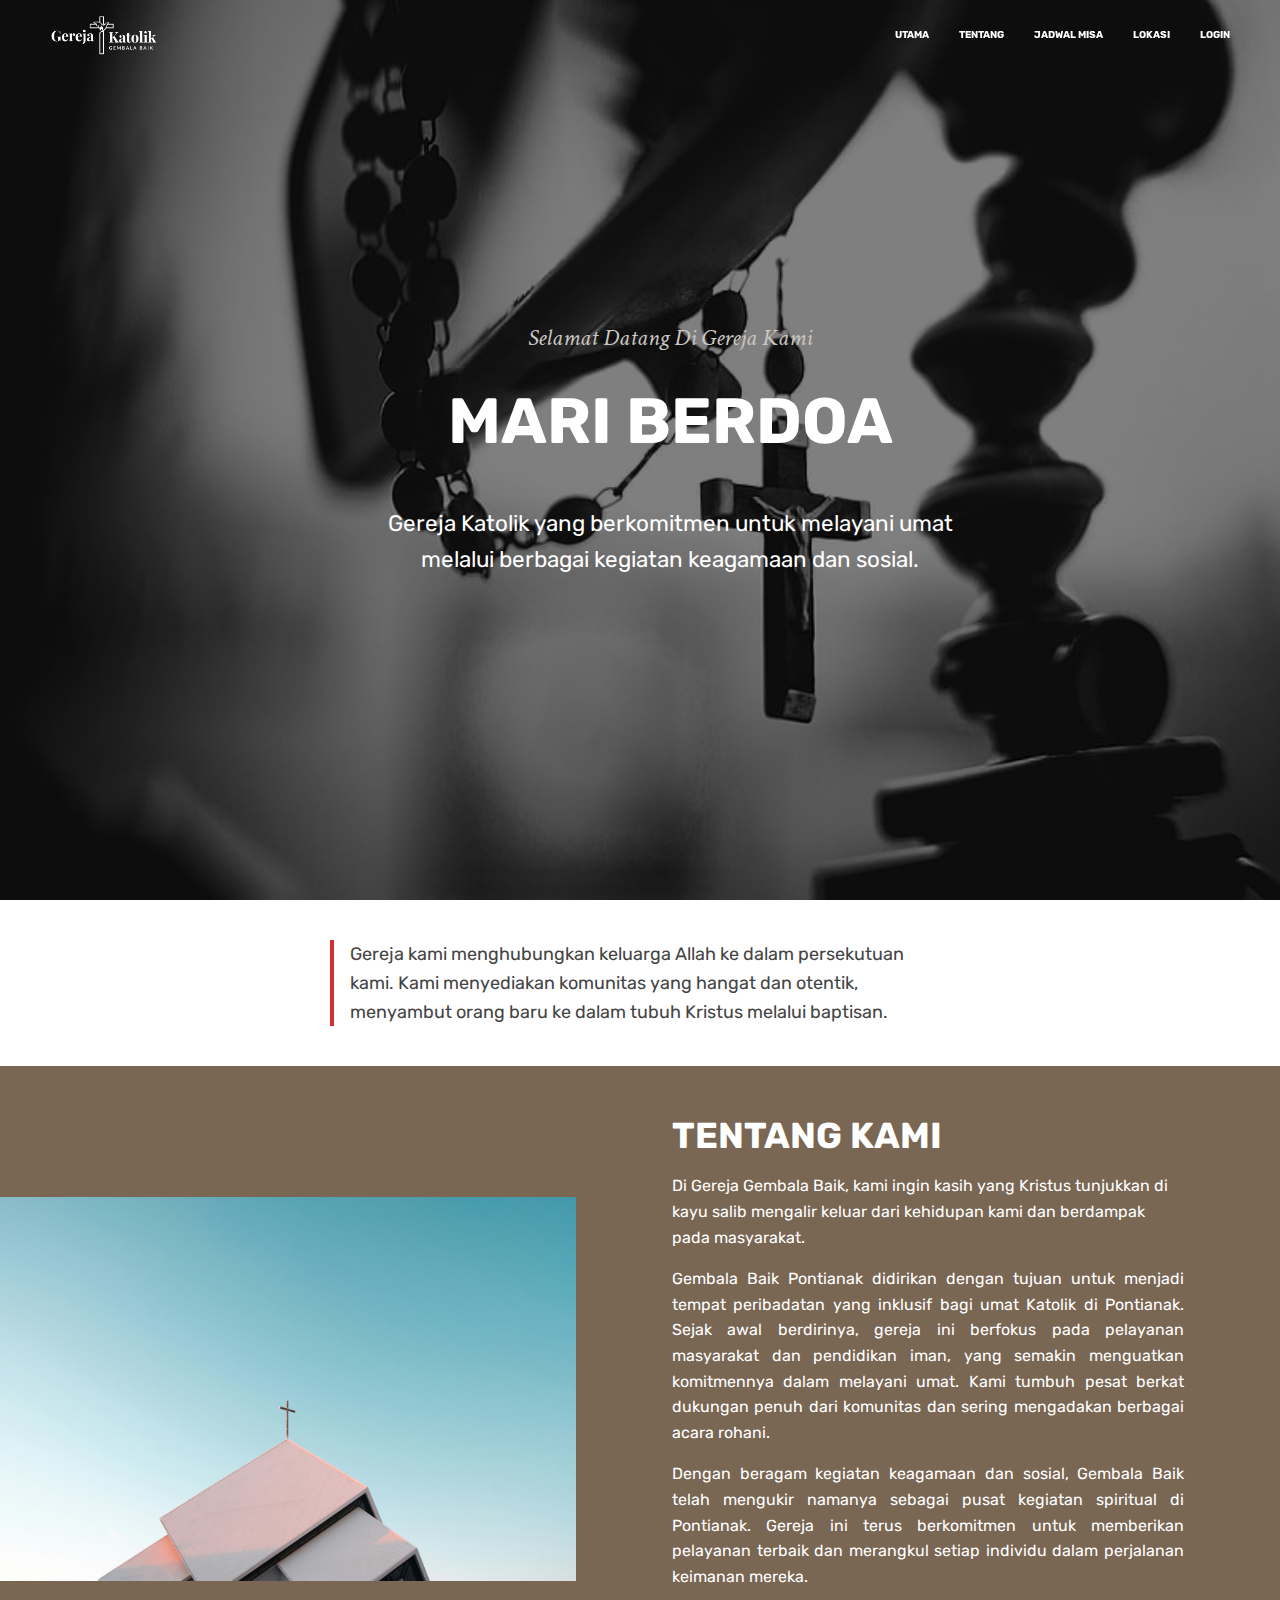
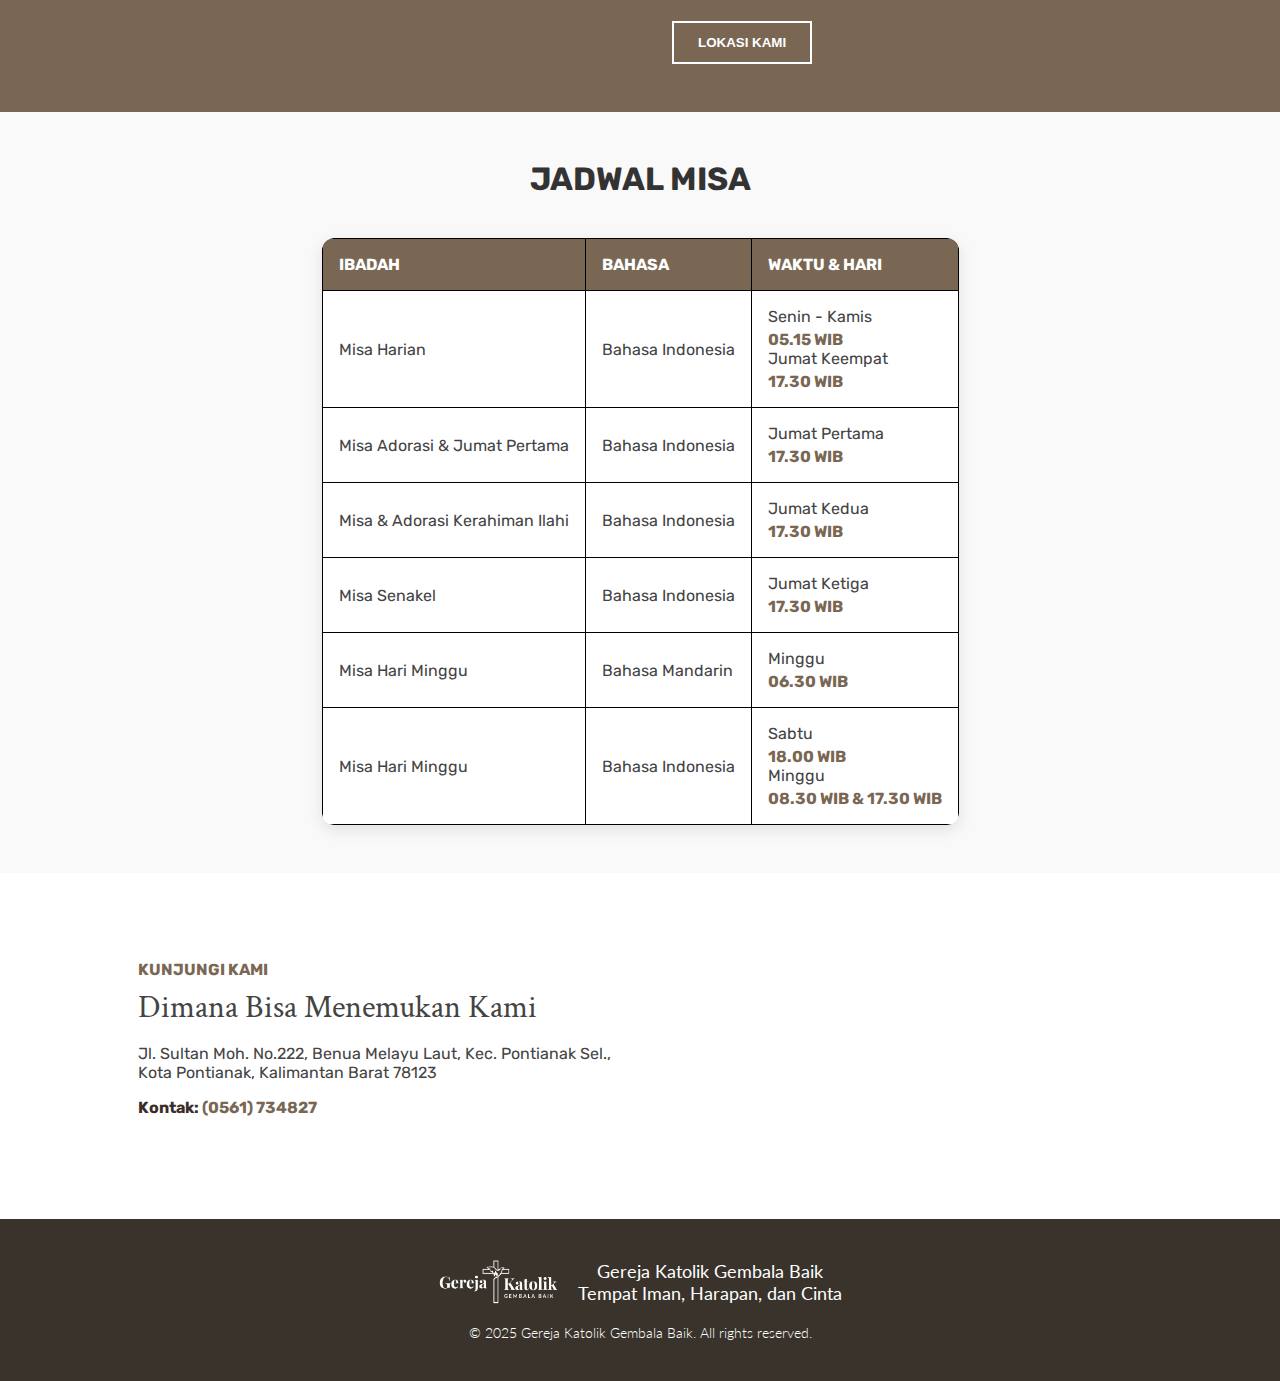
<file: index.html>
<html lang="en">
	<head>
		<meta charset="UTF-8" />
		<meta
			name="viewport"
			content="width=device-width, initial-scale=1.0" />
		<link
			id="favicon"
			rel="shortcut icon"
			href="./assets/logo.png"
			type="image/x-png" />
		<script src="https://code.jquery.com/jquery-3.6.0.min.js"></script>
		<!-- jQuery -->
		<script src="https://cdn.jsdelivr.net/npm/bootstrap@5.3.0/dist/js/bootstrap.bundle.min.js"></script>
		<link
			href="https://fonts.googleapis.com/css2?family=Rubik:wght@300;400;500;700&display=swap"
			rel="stylesheet" />
		<title>Gereja Katolik - Gembala Baik</title>
		<link
			rel="stylesheet"
			href="./css/admin_view.css" />
		<link
			rel="stylesheet"
			href="./css/index.css" />

		<script>
			function toggleMenu() {
				document.querySelector(".nav-links").classList.toggle("active");
			}
		</script>
	</head>
	<body>
		<header class="header">
			<img
				class="background-image"
				src="./assets/bgrosario.jpg" />
			<div class="overlay"></div>
			<link
				href="https://fonts.googleapis.com/css2?family=Crimson+Text:wght@400;600;700&family=Lato:wght@300;400;700&display=swap"
				rel="stylesheet" />
			<link
				href="https://fonts.googleapis.com/css2?family=Rubik:wght@300;400;500;700&display=swap"
				rel="stylesheet" />

			<!-- NAVIGATION BAR -->
			<nav class="navbar">
				<div class="logo-container">
					<img
						class="logo"
						src="./assets/logo.png"
						alt="Church logo" />
				</div>
				<div
					class="menu-toggle"
					onclick="toggleMenu()">
					&#9776;
				</div>
				<div class="nav-links">
					<a href="#">UTAMA</a>
					<a href="#about-us">TENTANG</a>
					<a href="#jadwal-misa">JADWAL MISA</a>
					<a href="#location">LOKASI</a>
					<!-- <a href="#pendaftaran">PENDAFTARAN</a> -->
					<a href="login.html">LOGIN</a>
				</div>
			</nav>

			<!-- CONTENT -->
			<div
				id="home"
				class="content">
				<h2>Selamat Datang Di Gereja Kami</h2>
				<h1>MARI BERDOA</h1>
				<p style="text-align: center;">
					Gereja Katolik yang berkomitmen untuk melayani umat 
					melalui berbagai kegiatan keagamaan dan sosial.
				</p>
			</div>
		</header>

		<!-- SECTION -->
		<section class="section">
			<div class="border-left">
				<p class="text">
					Gereja kami menghubungkan keluarga Allah 
					ke dalam persekutuan kami. Kami menyediakan 
					komunitas yang hangat dan otentik, 
					menyambut orang baru ke dalam tubuh 
					Kristus melalui baptisan.
				</p>
			</div>
		</section>

		<!-- ABOUT US -->
		<div
			id="about-us"
			class="about-section">
			<div class="about-image">
				<img src="./assets/about_us.jpg" />
			</div>
			<div class="about-content">
				<h1>TENTANG KAMI</h1>
				<p>
					Di Gereja Gembala Baik, kami ingin kasih yang Kristus tunjukkan 
					di kayu salib mengalir keluar dari kehidupan kami dan berdampak pada masyarakat.
				</p>
				<p style="text-align: justify;">
					Gembala Baik Pontianak didirikan dengan tujuan untuk menjadi tempat 
					peribadatan yang inklusif bagi umat Katolik di Pontianak. Sejak awal 
					berdirinya, gereja ini berfokus pada pelayanan masyarakat dan pendidikan 
					iman, yang semakin menguatkan komitmennya dalam melayani umat. Kami tumbuh 
					pesat berkat dukungan penuh dari komunitas dan sering mengadakan berbagai 
					acara rohani.
				</p>
				<p style="text-align: justify;">
					Dengan beragam kegiatan keagamaan dan sosial, 
					Gembala Baik telah mengukir namanya sebagai pusat kegiatan spiritual 
					di Pontianak. Gereja ini terus berkomitmen untuk memberikan pelayanan 
					terbaik dan merangkul setiap individu dalam perjalanan keimanan mereka.
				</p>
				<a
					href="#location"
					class="buttons">
					<button class="read-more">LOKASI KAMI</button>
				</a>
			</div>
		</div>

		<!-- JADWAL MISA -->
		<section
			id="jadwal-misa"
			class="schedule-section">
			<div class="container">
				<h2 class="section-title">JADWAL MISA</h2>
				<div class="table-container">
					<table class="schedule-table">
						<thead>
							<tr>
								<th>Ibadah</th>
								<th>Bahasa</th>
								<th>Waktu & Hari</th>
							</tr>
						</thead>
						<tbody>
							<tr>
								<td>Misa Harian</td>
								<td>Bahasa Indonesia</td>
								<td>
									<div>Senin - Kamis</div>
									<div class="time">05.15 WIB</div>
									<div>Jumat Keempat</div>
									<div class="time">17.30 WIB</div>
								</td>
							</tr>
							<tr>
								<td>Misa Adorasi & Jumat Pertama</td>
								<td>Bahasa Indonesia</td>
								<td>
									<div>Jumat Pertama</div>
									<div class="time">17.30 WIB</div>
								</td>
							</tr>
							<tr>
								<td>Misa & Adorasi Kerahiman Ilahi</td>
								<td>Bahasa Indonesia</td>
								<td>
									<div>Jumat Kedua</div>
									<div class="time">17.30 WIB</div>
								</td>
							</tr>
							<tr>
								<td>Misa Senakel</td>
								<td>Bahasa Indonesia</td>
								<td>
									<div>Jumat Ketiga</div>
									<div class="time">17.30 WIB</div>
								</td>
							</tr>
							<tr>
								<td>Misa Hari Minggu</td>
								<td>Bahasa Mandarin</td>
								<td>
									<div>Minggu</div>
									<div class="time">06.30 WIB</div>
								</td>
							</tr>
							<tr>
								<td>Misa Hari Minggu</td>
								<td>Bahasa Indonesia</td>
								<td>
									<div>Sabtu</div>
									<div class="time">18.00 WIB</div>
									<div>Minggu</div>
									<div class="time">08.30 WIB & 17.30 WIB</div>
								</td>
							</tr>
							
						</tbody>
					</table>
				</div>
			</div>
		</section>

		<!-- FORM SECTION -->
		<!-- <section
			id="pendaftaran"
			class="form-section">
			<div class="card">
				<h2>Pembuatan Sakramen Bayi</h2> 
				<button
					class="open-modal-btn"
					data-table_name="sakramen_bayi">
					CREATE
				</button>
				<button class="BtnBayi">View</button>
			</div>
			<!-- <div class="card">
          <h2>Pembuatan Sakramen Anak</h2>
          <button class="open-modal-btn">CREATE</button>
          <button class="BtnAnak">View</button>
        </div>
			<div class="card">
				<h2>Pembuatan Sakramen Dewasa</h2>
				<button
					class="open-modal-btn"
					data-table_name="sakramen_dewasa">
					CREATE
				</button>
				<button class="BtnDewasa">View</button>
			</div>
			<div class="card">
				<h2>Pembuatan Katekumen Anak</h2>
				<button
					class="open-modal-btn"
					data-table_name="katekumen_anak">
					CREATE
				</button>
				<button class="BtnKateAnak">View</button>
			</div>
			<div class="card">
				<h2>Pembuatan Katekumen Dewasa</h2>
				<button
					class="open-modal-btn"
					data-table_name="katekumen_dewasa">
					CREATE
				</button>
				<button class="BtnKateDewasa">View</button>
			</div>
		</section> -->

		<!-- END FORM SECTION -->

		<!-- LOCATION SECTION -->
		<div
			id="location"
			class="location-section">
			<div class="location-content">
				<p class="visit-us">KUNJUNGI KAMI</p>
				<h1>Dimana Bisa Menemukan Kami</h1>
				<p class="address">
					Jl. Sultan Moh. No.222, Benua Melayu Laut, Kec. Pontianak Sel., Kota
					Pontianak, Kalimantan Barat 78123
				</p>
				<p class="questions">Kontak: <span>(0561) 734827</span></p>

				<div class="social-icons">
					<a href="#"><i class="fab fa-youtube"></i></a>
					<a href="#"><i class="fab fa-twitter"></i></a>
					<a href="#"><i class="fab fa-facebook"></i></a>
					<a href="#"><i class="fab fa-instagram"></i></a>
				</div>
			</div>
			<div class="map-section">
				<iframe
					src="https://www.google.com/maps/embed?pb=!1m18!1m12!1m3!1d3954.358164487218!2d110.39324157508097!3d-7.635507692392962!2m3!1f0!2f0!3f0!3m2!1i1024!2i768!4f13.1!3m3!1m2!1s0x0%3A0xe0986bd743526532!2sGereja%20Katolik%20Gembala%20Baik!5e0!3m2!1sen!2sid!4v1708449232134!5m2!1sen!2sid"
					width="100%"
					height="250"
					style="border: 0; border-radius: 10px"
					allowfullscreen=""
					loading="lazy"
					referrerpolicy="no-referrer-when-downgrade">
				</iframe>
			</div>
		</div>

		<!-- FOOTER SECTION -->
		<footer class="footer">
			<div class="footer-content">
				<div class="footer-logo">
					<img
						src="./assets/logo.png"
						alt="Gereja Katolik Logo" />
				</div>
				<div class="footer-text">
					<p>Gereja Katolik Gembala Baik</p>
					<p>Tempat Iman, Harapan, dan Cinta</p>
				</div>
			</div>
			<div class="footer-bottom">
				<p>&copy; 2025 Gereja Katolik Gembala Baik. All rights reserved.</p>
			</div>
		</footer>

		<!-- Modal -->
		<!-- Modal5 -->
		<div
			id="formModal5"
			class="modal">
			<!-- Notification Box -->
			<div class="modal-content">
				<span
					class="close-btn"
					style="color: red"
					>&times;</span
				>
				<div
					id="messageBox"
					class="message-box"></div>
				<h2 class="modal-title">PERMANDIAN BAYI PAROKI GEMBALA BAIK PONTIANAK</h2>

				<form
					action="sakramen_bayi.php"
					method="POST"
					class="form-container">
					<!-- Row 1 -->
					<div class="input-row">
						<div class="input-box">
							<label>Nomor LB</label>
							<input
								type="text"
								name="nomor_lb"
								required />
						</div>
						<div class="input-box">
							<label>Nomor SA</label>
							<input
								type="text"
								name="nomor_sa"
								required />
						</div>
						<div class="input-box">
							<label>NIK</label>
							<input
								type="text"
								name="nik"
								required />
						</div>
					</div>

					<!-- Row 2 -->
					<div class="input-row">
						<div class="input-box">
							<label>Nama Diri Lengkap</label>
							<input
								type="text"
								name="nama_diri"
								required />
						</div>
						<div class="input-box">
							<label>Nama Permandian</label>
							<input
								type="text"
								name="nama_pemandian"
								required />
						</div>
						<div class="input-box">
							<label>Tempat Lahir</label>
							<input
								type="text"
								name="tempat_lahir"
								required />
						</div>
					</div>

					<!-- Row 3 -->
					<div class="input-row">
						<div class="input-box">
							<label>Tanggal Lahir</label>
							<input
								type="date"
								name="tanggal_lahir"
								required />
						</div>
						<div class="input-box">
							<label>Nama Ayah</label>
							<input
								type="text"
								name="nama_ayah"
								required />
						</div>
						<div class="input-box">
							<label>Nama Ibu</label>
							<input
								type="text"
								name="nama_ibu"
								required />
						</div>
					</div>

					<!-- Row 4 -->
					<div class="input-row">
						<div class="input-box">
							<label>Gereja Pernikahan</label>
							<input
								type="text"
								name="tempat_pernikahan"
								required />
						</div>
						<div class="input-box">
							<label>Tanggal Pernikahan</label>
							<input
								type="date"
								name="tanggal_pernikahan"
								required />
						</div>
						<div class="input-box">
							<label>LM Paroki</label>
							<input
								type="text"
								name="lm_paroki"
								required />
						</div>
					</div>

					<!-- Remaining Fields -->
					<div class="input-box">
						<label>Pastor yang Memberkati</label>
						<input
							type="text"
							name="pastor_memberkati"
							required />
					</div>

					<div class="input-box">
						<label>Tempat Permandian</label>
						<input
							type="text"
							name="tempat_permandian"
							required />
					</div>

					<div class="input-box">
						<label>Tanggal Permandian</label>
						<input
							type="date"
							name="tanggal_permandian"
							required />
					</div>

					<div class="input-box">
						<label>Bapa/Ibu Permandian (Saksi)</label>
						<input
							type="text"
							name="saksi_permandian"
							required />
					</div>

					<div class="input-box">
						<label>Pastor Pembaptis</label>
						<input
							type="text"
							name="pastor_pembaptis"
							required />
					</div>

					<div class="input-box">
						<label>Alamat Lengkap</label>
						<input
							type="text"
							name="alamat"
							required />
					</div>

					<div class="input-box">
						<label>No HP/Telp</label>
						<input
							type="text"
							name="no_telp"
							required />
					</div>

					<input
						type="submit"
						name="save"
						value="SUBMIT"
						class="btn" />
				</form>
			</div>
		</div>

		<div
			id="formDatabaseBayi"
			class="modal">
			<div class="modal-content">
				<span class="close">&times;</span>
				<h2 id="modal-title">Database Sakramen Baptis Bayi</h2>
				<table
					id="table-anak"
					border="1">
					<thead>
						<tr id="table-head">
							<th>No</th>
							<th>NoAdmin</th>
							<th>Nomor LB</th>
							<th>Nomor SA</th>
							<th>NIK</th>
							<th>Nama Diri Lengkap</th>
							<th>Nama Permandian</th>
							<th>Tempat Lahir</th>
							<th>Tanggal Lahir</th>
							<th>Nama Ayah</th>
							<th>Nama Ibu</th>
							<th>Gereja Pernikahan</th>
							<th>Tanggal Pernikahan</th>
							<th>LM Paroki</th>
							<th>Pastor yang Memberkati</th>
							<th>Tempat Permandian</th>
							<th>Tanggal Permandian</th>
							<th>Bapa/Ibu Permandian (Saksi)</th>
							<th>Pastor Pembaptis</th>
							<th>Alamat Lengkap</th>
							<th>No HP/Telp</th>
						</tr>
					</thead>
					<tbody id="table-body-bayi"></tbody>
				</table>
			</div>
		</div>

		<!-- Modal1 -->
		<div
			id="formModal1"
			class="modal">
			<!-- Notification Box -->
			<div class="modal-content">
				<span
					class="close-btn"
					style="color: red"
					>&times;</span
				>
				<div
					id="messageBox"
					class="message-box"></div>
				<h2 class="modal-title">PERMANDIAN DEWASA PAROKI GEMBALA BAIK PONTIANAK</h2>

				<form
					action="sakramen_dewasa.php"
					method="POST"
					class="form-container">
					<!-- Row 1 -->
					<div class="input-row">
						<div class="input-box">
							<label>NIK</label>
							<input
								type="text"
								name="nik"
								required />
						</div>
						<div class="input-box">
							<label>Nomor LB</label>
							<input
								type="text"
								name="nomor_lb"
								required />
						</div>
						<div class="input-box">
							<label>Nomor SA</label>
							<input
								type="text"
								name="nomor_sa"
								required />
						</div>
					</div>

					<!-- Row 2 -->
					<div class="input-row">
						<div class="input-box">
							<label>Nama Diri Lengkap</label>
							<input
								type="text"
								name="nama_diri"
								required />
						</div>
						<div class="input-box">
							<label>Nama Pemandian</label>
							<input
								type="text"
								name="nama_pemandian"
								required />
						</div>
						<div class="input-box">
							<label>Nama Ayah</label>
							<input
								type="text"
								name="nama_ayah"
								required />
						</div>
					</div>

					<!-- Row 3 -->
					<div class="input-row">
						<div class="input-box">
							<label>Nama Ibu</label>
							<input
								type="text"
								name="nama_ibu"
								required />
						</div>
						<div class="input-box">
							<label>Nama Suami/Istri </label>
							<input
								type="text"
								name="nama_suami_istri"
								required />
						</div>
						<div class="input-box">
							<label>Tempat Pernikahan</label>
							<input
								type="text"
								name="tempat_pernikahan"
								required />
						</div>
					</div>

					<!-- Row 4 -->
					<div class="input-row">
						<div class="input-box">
							<label>Tanggal Pernikahan</label>
							<input
								type="date"
								name="tanggal_pernikahan"
								required />
						</div>
						<div class="input-box">
							<label>Tempat Permandian</label>
							<input
								type="text"
								name="tempat_permandian"
								required />
						</div>
						<div class="input-box">
							<label>Tanggal Permandian</label>
							<input
								type="date"
								name="tanggal_permandian"
								required />
						</div>
					</div>

					<!-- Remaining Fields -->
					<div class="input-box">
						<label>Bapa/Ibu Permandian(Saksi)</label>
						<input
							type="text"
							name="saksi_permandian"
							required />
					</div>
					<div class="input-box">
						<label>LM Paroki</label>
						<input
							type="text"
							name="lm_paroki"
							required />
					</div>

					<div class="input-box">
						<label>Pastor Pembaptis</label>
						<input
							type="text"
							name="pastor_pembaptis"
							required />
					</div>

					<div class="input-box">
						<label>Alamat Lengkap</label>
						<input
							type="text"
							name="alamat"
							required />
					</div>

					<div class="input-box">
						<label>No HP/Telp</label>
						<input
							type="text"
							name="no_hp"
							required />
					</div>

					<input
						type="submit"
						name="save"
						value="SUBMIT"
						class="btn" />
				</form>
			</div>
		</div>

		<div
			id="formDatabaseDewasa"
			class="modal">
			<div class="modal-content">
				<span class="close">&times;</span>
				<h2 id="modal-title">Database Sakramen Baptis Dewasa</h2>
				<table
					id="table-dewasa"
					border="1">
					<thead>
						<tr id="table-head">
							<th>No</th>
							<th>NoAdmin</th>
							<th>Nomor LB</th>
							<th>Nomor SA</th>
							<th>NIK</th>
							<th>Nama Diri Lengkap</th>
							<th>Nama Pemandian</th>
							<th>Nama Ayah</th>
							<th>Nama Ibu</th>
							<th>Nama Suami/Istri</th>
							<th>Tempat Pernikahan</th>
							<th>Tanggal Pernikahan</th>
							<th>Tempat Permandian</th>
							<th>Tanggal Permandian</th>
							<th>Bapa/Ibu Permandian(Saksi)</th>
							<th>LM Paroki</th>
							<th>Pastor Pembaptis</th>
							<th>Alamat Lengkap</th>
							<th>No HP/Telp</th>
						</tr>
					</thead>
					<tbody id="table-body-dewasa"></tbody>
				</table>
			</div>
		</div>

		<!-- Modal2 -->
		<div
			id="formModal2"
			class="modal">
			<!-- Notification Box -->
			<div class="modal-content">
				<span
					class="close-btn"
					style="color: red"
					>&times;</span
				>
				<h2 class="modal-title">
					PEMBUATAN SURAT BAPTIS PAROKI GEMBALA BAIK PONTIANAK
				</h2>

				<form
					action="surat_baptis.php"
					method="POST"
					enctype="multipart/form-data"
					class="form-container">
					<!-- Row 1 -->
					<div class="input-row">
						<div class="input-box">
							<label>Buku</label>
							<input
								type="text"
								name="no_buku"
								required />
						</div>
						<div class="input-box">
							<label>Hal</label>
							<input
								type="text"
								name="no_hal"
								required />
						</div>
						<div class="input-box">
							<label>Nomor</label>
							<input
								type="text"
								name="no_baptis"
								required />
						</div>
					</div>
					<div class="input-row">
						<div class="input-box">
							<label>Tipe Katekumen</label>
							<select
								name="katekumen_type"
								id="baptisCreateKatekumenType"
								onchange="selectKatekumenTypeChange(event)">
								<option value="anak">Anak</option>
								<option value="dewasa">Dewasa</option>
							</select>
						</div>
						<div class="input-box">
							<label>Katekumen</label>
							<select
								name="katekumen_id"
								id="baptisCreateKatekumenId"></select>
						</div>
					</div>

					<!-- Row 2 -->
					<div class="input-row">
						<div class="input-box">
							<label>NIK</label>
							<input
								type="text"
								name="nik"
								id="createBaptisNiK"
								required />
							<button
								class="btn"
								onclick="verifikasiNik(event)">
								Verifikasi NIK
							</button>
						</div>
						<div class="input-box">
							<label>Tanggal Lahir</label>
							<input
								type="date"
								name="tanggal_lahir"
								id="createBaptisTanggalLahir"
								required />
						</div>
					</div>

					<!-- Row 3 -->
					<div class="input-row">
						<div class="input-box">
							<label>Tempat Lahir</label>
							<input
								type="text"
								name="tempat_lahir"
								id="createBaptisTempatLahir"
								required />
						</div>
						<div class="input-box">
							<label>Tanggal Permandian</label>
							<input
								type="date"
								name="tanggal_permandian"
								required />
						</div>
						<div class="input-box">
							<label>Tahun Permandian</label>
							<input
								type="text"
								name="tahun_permandian"
								required />
						</div>
					</div>

					<!-- Row 4 -->
					<div class="input-row">
						<div class="input-box">
							<label>Tempat Permandian</label>
							<input
								type="text"
								name="tempat_permandian"
								required />
						</div>
						<div class="input-box">
							<label>Nama Lengkap</label>
							<input
								type="text"
								id="createBaptisNamaLengkap"
								name="nama_lengkap"
								required />
						</div>
						<div class="input-box">
							<label>Jenis Kelamin</label>
							<input
								type="text"
								name="jenis_kelamin"
								required />
						</div>
					</div>

					<!-- Row 5 -->
					<div class="input-row">
						<div class="input-box">
							<label>Nama Ayah</label>
							<input
								type="text"
								name="nama_ayah"
								required />
						</div>
						<div class="input-box">
							<label>Nama Ibu</label>
							<input
								type="text"
								name="nama_ibu"
								required />
						</div>
						<div class="input-box">
							<label>Nama WaliBaptis</label>
							<input
								type="text"
								name="nama_wali_baptis"
								required />
						</div>
					</div>

					<!-- Row 6 -->
					<div class="input-row">
						<div class="input-box">
							<label>Nama Pembaptis</label>
							<input
								type="text"
								name="nama_pembaptis"
								required />
						</div>

						<div class="input-box">
							<label>Tanggal Penguatan</label>
							<input
								type="date"
								name="tanggal_penguatan"
								required />
						</div>

						<div class="input-box">
							<label>Tempat Penguatan</label>
							<input
								type="text"
								name="tempat_penguatan"
								required />
						</div>
					</div>

					<!-- Remaining Fields -->
					<div class="input-box">
						<label>Menikah dengan</label>
						<input
							type="text"
							name="nama_pasangan"
							required />
					</div>

					<div class="input-box">
						<label>Tanggal Pernikahan</label>
						<input
							type="date"
							name="tanggal_pernikahan"
							required />
					</div>

					<div class="input-box">
						<label>Tempat Pernikahan</label>
						<input
							type="text"
							name="tempat_pernikahan"
							required />
					</div>

					<div class="input-box">
						<label>Komuni 1</label>
						<input
							type="date"
							name="tanggal_komuni"
							required />
					</div>

					<label>KTP / KK</label>
					<input
						type="file"
						required
						name="file_kk_ktp" />
					<div
						id="suratPengantar"
						style="display: none">
						<label>Surat Pengantar</label>
						<input
							type="file"
							required
							name="file_surat_pengantar" />
					</div>

					<div
						id="messageBox"
						class="message-box"></div>

					<input
						type="submit"
						name="save"
						value="SUBMIT"
						class="btn" />
				</form>
			</div>
		</div>

		<div
			id="formDatabaseSurat"
			class="modal">
			<div class="modal-content">
				<span class="close">&times;</span>
				<h2 id="modal-title">Database Surat Baptis</h2>
				<table
					id="table-surat"
					border="1">
					<thead>
						<tr id="table-head">
							<th>No</th>
							<th>NoAdmin</th>
							<th>Buku</th>
							<th>Hal</th>
							<th>Nomor</th>
							<th>NIK</th>
							<th>Tanggal Lahir</th>
							<th>Tahun Lahir</th>
							<th>Tempat Lahir</th>
							<th>Tanggal Permandian</th>
							<th>Tahun Permandian</th>
							<th>Tempat Permandian</th>
							<th>Nama Lengkap</th>
							<th>Jenis Kelamin</th>
							<th>Nama Ayah</th>
							<th>Nama Ibu</th>
							<th>Nama WaliBaptis</th>
							<th>Nama Pembaptis</th>
							<th>Tanggal Penguatan</th>
							<th>Tempat Penguatan</th>
							<th>Menikah dengan</th>
							<th>Tanggal Pernikahan</th>
							<th>Tempat Pernikahan</th>
							<th>Komuni 1</th>
							<th>File KK / KTP</th>
							<th>File Surat Pengantar</th>
							<th>ID Katekumen Dewasa</th>
							<th>ID Katekumen Anak</th>
						</tr>
					</thead>
					<tbody id="table-body-surat"></tbody>
				</table>
			</div>
		</div>

		<!-- Modal3 -->
		<div
			id="formModal3"
			class="modal">
			<!-- Notification Box -->
			<div class="modal-content">
				<span
					class="close-btn"
					style="color: red"
					>&times;</span
				>
				<div
					id="messageBox"
					class="message-box"></div>
				<h2 class="modal-title">
					PEMBUATAN KATEKUMEN ANAK PAROKI GEMBALA BAIK PONTIANAK
				</h2>

				<form
					action="katekumen_anak.php"
					method="POST"
					class="form-container">
					<!-- Row 1 -->
					<div class="input-row">
						<div class="input-box">
							<label>NIK</label>
							<input
								type="text"
								name="nik"
								required />
						</div>
						<div class="input-box">
							<label>Nama Lengkap</label>
							<input
								type="text"
								name="nama_lengkap"
								required />
						</div>
						<div class="input-box">
							<label>Nama Ayah</label>
							<input
								type="text"
								name="nama_ayah"
								required />
						</div>
					</div>

					<!-- Row 2 -->
					<div class="input-row">
						<div class="input-box">
							<label>Nama Ibu</label>
							<input
								type="text"
								name="nama_ibu"
								required />
						</div>
						<div class="input-box">
							<label>SD Kelas</label>
							<input
								type="text"
								name="sd_kelas"
								required />
						</div>
						<div class="input-box">
							<label>Nama Sekolah</label>
							<input
								type="text"
								name="nama_sekolah"
								required />
						</div>
					</div>

					<!-- Row 3 -->
					<div class="input-row">
						<div class="input-box">
							<label>Mulai Katekumen</label>
							<input
								type="date"
								name="tanggal_katekumen"
								required />
						</div>
						<div class="input-box">
							<label>Alamat Lengkap</label>
							<input
								type="text"
								name="alamat"
								required />
						</div>
						<div class="input-box">
							<label>Gang(Komp)</label>
							<input
								type="text"
								name="detail_alamat"
								required />
						</div>
					</div>

					<!-- Remaining Fields -->
					<div class="input-box">
						<label>Telp/HP</label>
						<input
							type="text"
							name="no_telp"
							required />
					</div>

					<div class="input-box">
						<label>Jumlah Katekumen</label>
						<input
							type="text"
							name="jumlah_katekumen"
							required />
					</div>

					<input
						type="submit"
						name="save"
						value="SUBMIT"
						class="btn" />
				</form>
			</div>
		</div>

		<div
			id="formDatabaseKateAnak"
			class="modal">
			<div class="modal-content">
				<span class="close">&times;</span>
				<h2 id="modal-title">Database Katekumen Anak</h2>
				<table
					id="table-surat"
					border="1">
					<thead>
						<tr id="table-head">
							<th>No</th>
							<th>NoAdmin</th>
							<th>NIK</th>
							<th>Nama Lengkap</th>
							<th>Nama Ayah</th>
							<th>Nama Ibu</th>
							<th>SD Kelas</th>
							<th>Nama Sekolah</th>
							<th>Mulai Katekumen</th>
							<th>Alamat</th>
							<th>Gang(Komp)</th>
							<th>Telp/HP</th>
							<th>Jumlah Katekumen</th>
						</tr>
					</thead>
					<tbody id="table-body-kateanak"></tbody>
				</table>
			</div>
		</div>

		<div
			id="formDatabaseKateDewasa"
			class="modal">
			<div class="modal-content">
				<span class="close">&times;</span>
				<h2 id="modal-title">Database Katekumen Dewasa</h2>
				<table
					id="table-surat"
					border="1">
					<thead>
						<tr id="table-head">
							<th>No</th>
							<th>NoAdmin</th>
							<th>NIK</th>
							<th>Nama Lengkap</th>
							<th>Nama Baptis</th>
							<th>Tempat Lahir</th>
							<th>Tanggal Lahir</th>
							<th>Nama Ayah</th>
							<th>Nama Ibu</th>
							<th>Tanggal Perkawinan(Adat)</th>
							<th>Tanggal Perkawinan(Gereja)</th>
							<th>Nama Gereja</th>
							<th>Nama Suami/Istri</th>
							<th>Alamat Lengkap</th>
							<th>Telp/HP</th>
							<th>Jumlah Katekumen</th>
						</tr>
					</thead>
					<tbody id="table-body-katedewasa"></tbody>
				</table>
			</div>
		</div>

		<!-- Create Modal -->
		<!-- MODAL PEMBUATAN KATEKUMEN DEWASA -->
		<div
			id="formModal4"
			class="modal">
			<!-- Notification Box -->
			<div class="modal-content">
				<span
					class="close-btn"
					style="color: red"
					>&times;</span
				>
				<div
					id="messageBox"
					class="message-box"></div>
				<h2 class="modal-title">
					PEMBUATAN KATEKUMEN DEWASA PAROKI GEMBALA BAIK PONTIANAK
				</h2>

				<form
					action="katekumen_dewasa.php"
					method="POST"
					class="form-container">
					<!-- Row 1 -->
					<div class="input-row">
						<div class="input-box">
							<label>NIK</label>
							<input
								type="text"
								name="nik"
								required />
						</div>
						<div class="input-box">
							<label>Nama Lengkap(Harus Sesuai Akta Lahir)</label>
							<input
								type="text"
								name="nama_lengkap"
								required />
						</div>
						<div class="input-box">
							<label>Nama Baptis</label>
							<input
								type="text"
								name="nama_baptis"
								required />
						</div>
					</div>

					<!-- Row 2 -->
					<div class="input-row">
						<div class="input-box">
							<label>Tempat Lahir</label>
							<input
								type="text"
								name="tempat_lahir"
								required />
						</div>
						<div class="input-box">
							<label>Tanggal Lahir</label>
							<input
								type="date"
								name="tanggal_lahir"
								required />
						</div>
						<div class="input-box">
							<label>Nama Ayah</label>
							<input
								type="text"
								name="nama_ayah"
								required />
						</div>
					</div>

					<!-- Row 3 -->
					<div class="input-row">
						<div class="input-box">
							<label>Nama Ibu</label>
							<input
								type="text"
								name="nama_ibu"
								required />
						</div>
						<div class="input-box">
							<label>Tanggal Perkawinan(Adat)</label>
							<input
								type="date"
								name="tanggal_perkawinan_adat"
								required />
						</div>
						<div class="input-box">
							<label>Tanggal Perkawinan(Gereja)</label>
							<input
								type="date"
								name="tanggal_perkawinan_gereja"
								required />
						</div>
					</div>

					<!-- Row 4 -->
					<div class="input-row">
						<div class="input-box">
							<label>Nama Gereja</label>
							<input
								type="text"
								name="nama_gereja"
								required />
						</div>
						<div class="input-box">
							<label>Nama Suami/Istri</label>
							<input
								type="text"
								name="nama_suami_istri"
								required />
						</div>
						<div class="input-box">
							<label>Alamat Lengkap</label>
							<input
								type="text"
								name="alamat"
								required />
						</div>
					</div>

					<!-- Remaining Fields -->
					<div class="input-box">
						<label>Telp/HP</label>
						<input
							type="text"
							name="no_telp"
							required />
					</div>

					<div class="input-box">
						<label>Jumlah Katekumen</label>
						<input
							type="text"
							name="jumlah_katekumen"
							required />
					</div>

					<input
						type="submit"
						name="save"
						value="SUBMIT"
						class="btn" />
				</form>
			</div>
		</div>

		<script src="./js/admin_script.js"></script>
		<script src="./js/admin_document_ready.js"></script>
	</body>
</html>
</file>
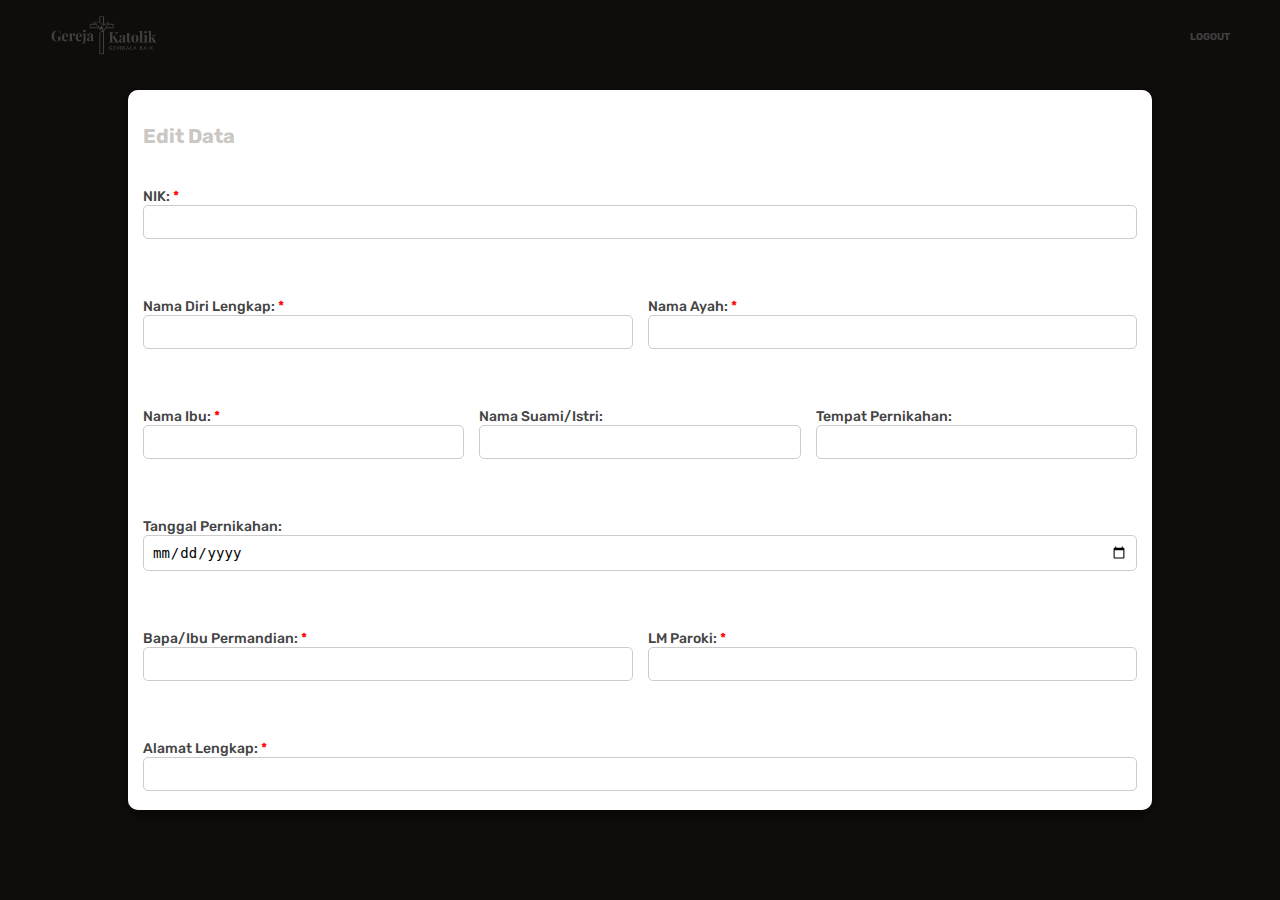
<file: admin_view.html>
<!DOCTYPE html>
<html lang="en">
  <head>
    <meta charset="UTF-8" />
    <meta name="viewport" content="width=device-width, initial-scale=1.0" />
    <script src="https://code.jquery.com/jquery-3.6.0.min.js"></script>
    <!-- jQuery -->
    <script src="https://cdn.jsdelivr.net/npm/bootstrap@5.3.0/dist/js/bootstrap.bundle.min.js"></script>
    <link
      id="favicon"
      rel="shortcut icon"
      href="./assets/logo.png"
      type="image/x-png"
    />
    <title>Admin View | Gereja Katolik - Gembala Baik</title>
    <link rel="stylesheet" href="./css/admin_view.css" />
    <link
      href="https://fonts.googleapis.com/css2?family=Rubik:wght@300;400;500;700&display=swap"
      rel="stylesheet"
    />
    <script>
      function toggleMenu() {
        document.querySelector(".nav-links").classList.toggle("active");
      }
    </script>

    <!DOCTYPE html>
    <html lang="en">
      <head>
        <meta charset="UTF-8" />
        <meta name="viewport" content="width=device-width, initial-scale=1.0" />
        <style>
          /* Hide both sections by default */
          #baptismCertificate,
          #print-report,
          #print-roll-call,
          .baptismCertificate,
          .print-roll-call,
          .print-report {
            display: none;
          }

          /* Print Mode Styling */
          @media print {
            /* Hide unwanted elements (modify this list as needed) */
            body
              *:not(#print-report):not(#print-report *):not(
                #baptismCertificate
              ):not(#baptismCertificate *):not(#baptismReport):not(
                #baptismReport *
              ):not(#baptismReport thead):not(#baptismReport tbody):not(
                #baptismReport tr
              ):not(#baptismReport th):not(#baptismReport td):not(
                #print-roll-call
              ):not(#print-roll-call *):not(#baptismRollCall *):not(
                #baptismRollCall thead
              ):not(#baptismRollCall tbody):not(#baptismRollCall tr):not(
                #baptismRollCall th
              ):not(#baptismRollCall td) {
              display: none !important;
            }

            @page {
              size: A4;
              margin: 0;
              -webkit-print-color-adjust: exact;
              orphans: 0;
              widows: 0;
            }
            /* Show only the selected section */
            #baptismCertificate,
            #baptismCertificate * {
              display: grid !important;
            }

            #baptismCertificate #printSignature {
              display: flex !important;
            }

            #print-roll-call {
              color: black;
              width: 100%;
              padding: 2.5cm;
              display: block !important;
            }

            #print-roll-call,
            #print-roll-call * {
              display: block !important;
            }

            #print-roll-call > * {
              color: black;
              display: block !important;
            }
            .print-report {
              display: block !important;
              padding: 0.5cm;
            }
            .print-report * {
              display: block !important;
              color: black !important; /* Ensure all text inside is black */
              font-size: 11px;
            }

            /* Specific table display properties that need to be in @media print */
            #baptismReport {
              display: table !important;

              border-collapse: collapse !important;
            }
            #baptismReport thead,
            #baptismReport tbody {
              display: table-row-group !important;
            }
            #baptismReport tr {
              display: table-row !important;
            }
            #baptismReport th,
            #baptismReport td {
              display: table-cell !important;
              border: 1px solid black !important; /* Keep borders for report clarity */
              word-wrap: break-word !important;
              word-break: break-all !important;
            }
            /* Hide print button */
            #printButton {
              display: none;
            }

            /* Additional Print Styles */
            #baptismCertificate {
              width: 100%;
              padding-top: 30%;
              padding-right: 3cm;
              padding-left: 3cm;
              font-family: serif;
              color: black;
              background: white;
            }

            /* Ensure the roll call section is visible */
            #print-roll-call {
              display: block !important;
              width: 100%;
            }

            #baptismRollCall {
              display: table !important;
              width: 100%;
              border-collapse: collapse;
            }

            #baptismRollCall thead {
              display: table-header-group !important;
            }

            #baptismRollCall tbody {
              display: table-row-group !important;
            }

            #baptismRollCall tr {
              display: table-row !important;
            }

            #baptismRollCall th,
            #baptismRollCall td {
              display: table-cell !important;
              padding: 8px;
              border: 1px solid black;
              text-align: center;
            }

            /* Ensure table text is black */
            #baptismRollCall,
            #baptismRollCall * {
              color: black !important;
            }
          }

          .grid {
            display: grid;
            justify-content: center;
            align-items: center;
            grid-template-columns: repeat(3, 1fr);
            grid-gap: 50px 20px;
          }

          .input-box select {
            width: 100%;
            padding: 8px;
            border: 1px solid #ccc;
            border-radius: 5px;
            font-size: 14px;
          }
        </style>
      </head>
      <body>
        <header class="header">
          <nav class="navbar">
            <div class="logo-container">
              <img class="logo" src="./assets/logo.png" alt="Church logo" />
            </div>
            <div class="menu-toggle" onclick="toggleMenu()">&#9776;</div>
            <div class="nav-links">
              <!-- <a class="open-modal-btn">SAKRAMEN BAYI</a> -->
              <!-- <a class="open-modal-btn">SAKRAMEN ANAK</a>
          <a class="open-modal-btn1">SAKRAMEN DEWASA</a>
          <a class="open-modal-btn2">SURAT BAPTIS</a> -->
              <a href="index.html">LOGOUT</a>
            </div>
          </nav>
        </header>

        <!-- Baptism Certificate (Hidden by Default) -->
        <div class="baptismCertificate">
          <div class="grid" style="">
            <p><strong>Buku:</strong> <span id="printNomorBuku">___</span></p>
            <p><strong>Hal:</strong> <span id="printNomorHal">___</span></p>
            <p>
              <strong>Nomor:</strong> <span id="printNomorBaptis">___</span>
            </p>
            <p>
              <strong>Tanggal Lahir:</strong>
              <span id="printTanggalLahir">___</span>
            </p>
            <p>
              <strong>Tempat Lahir:</strong>
              <span id="printTempatLahir">___</span>
            </p>
            <p><strong>Lahir:</strong></p>
            <p>
              <strong>Tanggal Permandian:</strong>
              <span id="printTanggalPermandian">___</span>
            </p>
            <p>
              <strong>Tempat Permandian:</strong>
              <span id="printTempatPermandian">___</span>
            </p>
            <p><strong>dipermandikan:</strong></p>
          </div>
          <div style="display: flex; justify-content: center; margin-top: 30px">
            <strong id="printNamaLengkap" style="font-size: 50px"></strong>
          </div>
          <div class="grid" style="margin-top: 30px">
            <p>
              <strong>Nama Ayah:</strong> <span id="printNamaAyah">___</span>
            </p>
            <p><strong>Nama Ibu:</strong> <span id="printNamaIbu">___</span></p>
            <p>
              <strong>Nama Wali Baptis:</strong>
              <span id="printNamaWaliBaptis">___</span>
            </p>
            <p>
              <strong>Yang Membaptis:</strong>
              <span id="printNamaPembaptis">___</span>
            </p>
            <p>
              <strong>Tanggal Penguatan:</strong>
              <span id="printTanggalPenguatan">___</span>
            </p>
            <p>
              <strong>Tempat Penguatan:</strong>
              <span id="printTempatPenguatan">___</span>
            </p>
            <p>
              <strong>Menikah Dengan:</strong>
              <span id="printMenikahDengan">___</span>
            </p>
          </div>
          <div class="grid" style="margin-top: 30px">
            <p>
              <strong>Tanggal Komuni:</strong>
              <span id="printTanggalKomuni">___</span>
            </p>
          </div>

          <div
            id="printSignature"
            style="
              display: flex;
              margin-top: 40px;
              width: 100%;
              flex-direction: column;
              align-items: start;
            "
          >
            <div class="">
              <p><strong>Untuk Keperluan :</strong></p>
            </div>
            <div>
              <p style="display: flex; width: 100%">
                Pontianak, <span id="signatureDate"></span>
              </p>
              <p>Sesuai dengan aslinya</p>

              <p style="margin-top: 50px" id="printNamaPastorParoki">
                _____________________
              </p>
            </div>
          </div>
        </div>

        <div class="print-report">
          <div style="display: flex; justify-content: center">
            <h2 style="text-align: center; margin: 0">Laporan Baptis</h2>
            <p
              style="text-align: center; margin: 0; margin-bottom: 20px"
              id="report-date"
            ></p>
            <table id="baptismReport" style="display: table">
              <thead>
                <tr>
                  <th>Tanggal Dibuat</th>
                  <th>ID Admin</th>
                  <th>NIK</th>
                  <th>Nama Lengkap</th>
                  <th>Nama Baptis</th>
                  <th>Nama Ayah</th>
                  <th>Nama Ibu</th>
                  <th>Terdaftar Di Biduk</th>
                  <!-- <th>Status</th> -->
                </tr>
              </thead>
              <tbody id="baptismTableBody">
                <!-- Data will be inserted here -->
              </tbody>
            </table>

            <div
              style="
                display: flex;
                flex-direction: column;
                gap: 5px;
                margin-top: 10px;
              "
            >
              <div>
                <p>
                  Jumlah Data Yang Terdaftar Di Biduk :
                  <span id="print-summary-terdaftar"></span>
                </p>
              </div>
              <div>
                <p>
                  Jumlah Data Yang Tidak Terdaftar Di Biduk :
                  <span id="print-summary-belum-terdaftar"></span>
                </p>
              </div>
            </div>
          </div>
        </div>

        <div class="print-roll-call">
          <div style="display: flex; justify-content: center">
            <h2 style="text-align: center; margin: 0">Absensi Baptis</h2>
            <p
              style="text-align: center; margin: 0; margin-bottom: 20px"
              id="roll-call-date"
            ></p>
            <table id="baptismRollCall" style="display: table">
              <thead>
                <tr>
                  <th>Nomor</th>
                  <th>Nama Lengkap</th>
                  <th>NIK</th>
                  <th>Tanda Tangan</th>
                </tr>
              </thead>
              <tbody id="baptismRollCallTable">
                <!-- Data will be inserted here -->
              </tbody>
            </table>
          </div>
        </div>

        <div class="content">
          <h1>Verifikasi</h1>
          <div class="container" style="flex-wrap: wrap; max-width: 100vw">
            <div class="card" id="card-katekumen-anak" style="display: none">
              <h2>Formulir Katekumen Anak</h2>
              <button class="open-modal-btn" data-table_name="katekumen_anak">
                BUAT
              </button>
              <button class="BtnKateAnak">Lihat</button>
            </div>

            <div class="card" id="card-katekumen-dewasa" style="display: none">
              <h2>Formulir Katekumen Dewasa</h2>
              <button class="open-modal-btn" data-table_name="katekumen_dewasa">
                BUAT
              </button>
              <button class="BtnKateDewasa">Lihat</button>
            </div>

            <div class="card" id="card-sakramen-bayi" style="display: none">
              <h2>Formulir Sakramen Baptis Bayi</h2>
              <button class="open-modal-btn" data-table_name="sakramen_bayi">
                BUAT
              </button>
              <button class="BtnBayi">Lihat</button>
            </div>

            <!-- <div class="card">
          <h2>Pembuatan Sakramen Anak</h2>
          <button class="open-modal-btn">CREATE</button>
          <button class="BtnAnak">View</button>
        </div> -->
            <div class="card" id="card-sakramen-dewasa" style="display: none">
              <h2>Formulir Sakramen Baptis Dewasa</h2>
              <button class="open-modal-btn" data-table_name="sakramen_dewasa">
                BUAT
              </button>
              <button class="BtnDewasa">Lihat</button>
            </div>

            <div class="card" id="card-surat-baptis" style="display: none">
              <h2>Pembuatan Surat Baptis</h2>
              <button class="open-modal-btn" data-table_name="surat_baptis">
                BUAT
              </button>
              <button class="BtnSurat">Lihat</button>
              <button
                id="printButton"
                class="btn"
                data-type="baptis"
                onclick="toggleYearSelectionModal(event)"
              >
                Laporan Baptis
              </button>
            </div>

            <div class="card" id="card-pembayaran-baptis" style="display: none">
              <h2>Manajemen Data Pengambilan Surat Baptis</h2>
              <button
                class="open-modal-btn"
                data-table_name="pembayaran_surat_baptis"
              >
                BUAT
              </button>
              <button class="BtnPembayaranSuratBaptis">Lihat</button>
              <button
                id="printRollCallButton"
                class="btn"
                data-type="absen"
                onclick="toggleYearSelectionModal(event)"
              >
                Presensi
              </button>
            </div>

            <div class="card" id="card-biduk" style="display: none">
              <h2>Manajemen Data Biduk</h2>
              <button class="open-modal-btn" data-table_name="data_biduk">
                BUAT
              </button>
              <button class="BtnBiduk">Lihat</button>
            </div>

            <div class="card" id="card-lapbaptis" style="display: none">
              <h2>Cetak Laporan Baptis</h2>
              <button
                id="printButton"
                class="open-modal-btn"
                onclick="laporanBaptis()"
              >
                Cetak
              </button>
            </div>

            <div class="card" id="card-pastor-paroki" style="display: none">
              <h2>Manajemen Data Pastor Paroki</h2>
              <button class="open-modal-btn" data-table_name="pastor_paroki">
                BUAT
              </button>
              <button class="BtnPastorParoki">Lihat</button>
            </div>

            <div class="card" id="backupdatabase" style="display: none">
              <h2>Backup Data</h2>
              <form action="backup.php" method="post">
                <button type="submit" name="backup" class="btn">BACKUP</button>
              </form>
            </div>
          </div>
        </div>

        <!-- Modal5 -->
        <div id="formModal5" class="modal">
          <!-- Notification Box -->
          <div class="modal-content">
            <span class="close-btn" style="color: red">&times;</span>

            <h2 class="modal-title">Form Sakramen Baptis Bayi</h2>

            <form
              action="sakramen_bayi.php"
              method="POST"
              class="form-container"
            >
              <!-- Row 1 -->
              <!-- <div class="input-row">
                <div class="input-box">
                  <label>NIK Keluarga</label>
                  <input type="text" name="nik" id="sakramenBayiNik" required />
                  <button
                    class="btn"
                    onclick="verifikasiNik(event,'sakramenBayiNik')"
                  >
                    Verifikasi NIK
                  </button>
                </div>
              </div> -->
              <div class="input-row">
                <div class="input-box">
                  <label>NIK</label>
                  <input
                    onchange="handleSakramenDewasaNIKSearch(event)"
                    type="text"
                    name="nik"
                    id="sakramenBayiNik"
                    required
                  />
                </div>
                <div class="input-box">
                  <label>NIK Keluarga</label>
                  <input type="text" id="sakramenBayiNik" required />
                  <button
                    class="btn"
                    onclick="verifikasiNik(event,'sakramenBayiNik')"
                  >
                    Verifikasi NIK
                  </button>
                </div>
              </div>

              <!-- Row 2 -->
              <div class="input-row">
                <div class="input-box">
                  <label>Nama Diri Lengkap</label>
                  <input type="text" name="nama_diri" required />
                </div>
                <div class="input-box">
                  <label>Nama Permandian</label>
                  <input type="text" name="nama_pemandian" />
                </div>
                <div class="input-box">
                  <label>Tempat Lahir</label>
                  <input type="text" name="tempat_lahir" required />
                </div>
              </div>

              <!-- Row 3 -->
              <div class="input-row">
                <div class="input-box">
                  <label>Tanggal Lahir</label>
                  <input type="date" name="tanggal_lahir" required />
                </div>
                <div class="input-box">
                  <label>Nama Ayah</label>
                  <input
                    type="text"
                    name="nama_ayah"
                    id="createSakramenBayiNamaAyah"
                    required
                  />
                </div>
                <div class="input-box">
                  <label>Nama Ibu</label>
                  <input
                    type="text"
                    name="nama_ibu"
                    id="createSakramenBayiNamaIbu"
                    required
                  />
                </div>
              </div>

              <!-- Row 4 -->
              <div class="input-row">
                <div class="input-box">
                  <label>Gereja Pernikahan</label>
                  <input type="text" name="tempat_pernikahan" />
                </div>
                <div class="input-box">
                  <label>Tanggal Pernikahan</label>
                  <input type="date" name="tanggal_pernikahan" />
                </div>

                <div class="input-box">
                  <label>LM Paroki</label>
                  <input
                    type="text"
                    name="lm_paroki"
                    id="createSakramenBayiLMParoki"
                  />
                </div>
              </div>

              <!-- Remaining Fields -->
              <div class="input-box">
                <label>Pastor yang Memberkati</label>
                <input type="text" name="pastor_memberkati" />
              </div>

              <div class="input-box">
                <label>Bapa/Ibu Permandian (Saksi)</label>
                <input type="text" name="saksi_permandian" />
              </div>

              <div class="input-box">
                <label>Alamat Lengkap</label>
                <input
                  type="text"
                  name="alamat"
                  id="createSakramenBayiAlamat"
                  required
                />
              </div>

              <div class="input-box">
                <label>No HP/Telp</label>
                <input type="text" name="no_telp" />
              </div>

              <label>KTP / KK</label>
              <input
                style="color: black"
                type="file"
                accept="image/*"
                name="file_kk_ktp"
              />
              <!-- <div class="suratPengantar" style="display: none">
                <label>Surat Pengantar</label>
                <input
                  type="file"
                  accept="image/*"
                  name="file_surat_pengantar"
                />
              </div> -->

              <div id="messageBox" class="message-box"></div>
              <input type="submit" name="save" value="SUBMIT" class="btn" />
            </form>
          </div>
        </div>

        <div id="formDatabaseBayi" class="modal">
          <div class="modal-content">
            <span class="close">&times;</span>
            <h2 id="modal-title">Data Sakramen Baptis Bayi</h2>
            <table id="table-anak" border="1">
              <thead>
                <tr id="table-head">
                  <th>No</th>
                  <th>NoAdmin</th>
                  <th>NIK</th>
                  <th>Nama Diri Lengkap</th>
                  <th>Nama Permandian</th>
                  <th>Tempat Lahir</th>
                  <th>Tanggal Lahir</th>
                  <th>Nama Ayah</th>
                  <th>Nama Ibu</th>
                  <th>Gereja Pernikahan</th>
                  <th>Tanggal Pernikahan</th>
                  <th>LM Paroki</th>
                  <th>Pastor yang Memberkati</th>
                  <th>Bapa/Ibu Permandian (Saksi)</th>
                  <th>Alamat Lengkap</th>
                  <th>No HP/Telp</th>
                  <th>File KK / KTP</th>
                  <th>Surat Pengantar</th>

                  <th class="action_column">Aksi</th>
                </tr>
              </thead>
              <tbody id="table-body-bayi"></tbody>
            </table>
          </div>
        </div>

        <div id="formDatabasePastorParoki" class="modal">
          <div class="modal-content">
            <span class="close">&times;</span>
            <h2 id="modal-title">Data Pastor Paroki</h2>
            <table id="table-anak" border="1">
              <thead>
                <tr id="table-head">
                  <th>No</th>
                  <th>Nama Pastor Paroki</th>

                  <th class="action_column">Aksi</th>
                </tr>
              </thead>
              <tbody id="table-body-pastor"></tbody>
            </table>
          </div>
        </div>

        <div id="formEditPastorParoki" class="modal">
          <div class="modal-content">
            <span class="close-btn" style="color: red">&times;</span>

            <h2 class="modal-title">Form Data Pastor Paroki</h2>

            <form
              action="pembayaran_surat_baptis.php"
              method="POST"
              class="form-container"
            >
              <div class="input-row">
                <input type="hidden" id="editIdPastorParoki" name="id" />

                <div class="input-box">
                  <label>Nama Pastor:</label>
                  <input
                    type="text"
                    id="editNamaPastorParoki"
                    name="nama_pastor"
                    required
                  />
                </div>
              </div>

              <div id="messageBox" class="message-box"></div>
              <button class="btn" type="submit">Update</button>
              <button
                class="btn"
                type="button"
                onclick="$('#formEditPembayaranBaptis').hide()"
              >
                Batal
              </button>
            </form>
          </div>
        </div>

        <!-- Modal1 -->
        <div id="formModal1" class="modal">
          <!-- Notification Box -->
          <div class="modal-content">
            <span class="close-btn" style="color: red">&times;</span>

            <h2 class="modal-title">Form Sakramen Baptis Dewasa</h2>

            <form
              action="sakramen_dewasa.php"
              method="POST"
              class="form-container"
            >
              <!-- Row 1 -->
              <div class="input-row">
                <div class="input-box">
                  <label>NIK</label>
                  <input
                    onchange="handleSakramenDewasaNIKSearch(event)"
                    type="text"
                    name="nik"
                    id="createSakramenDewasaNIKPersonal"
                    required
                  />
                </div>
                <div class="input-box">
                  <label>NIK Keluarga</label>
                  <input type="text" id="sakramenDewasaNik" required />
                  <button
                    class="btn"
                    onclick="verifikasiNik(event,'sakramenDewasaNik')"
                  >
                    Verifikasi NIK
                  </button>
                </div>
              </div>

              <!-- Row 2 -->
              <div class="input-row">
                <div class="input-box">
                  <label>Nama Diri Lengkap</label>
                  <input
                    type="text"
                    id="createSakramenDewasaNamaDiriLengkap"
                    name="nama_diri"
                    required
                  />
                </div>
                <div class="input-box">
                  <label>Nama Ayah</label>
                  <input
                    type="text"
                    name="nama_ayah"
                    id="createSakramenDewasaNamaAyah"
                    required
                  />
                </div>
              </div>

              <!-- Row 3 -->
              <div class="input-row">
                <div class="input-box">
                  <label>Nama Ibu</label>
                  <input
                    type="text"
                    name="nama_ibu"
                    id="createSakramenDewasaNamaIbu"
                    required
                  />
                </div>
                <div class="input-box">
                  <label>Nama Suami/Istri </label>
                  <input
                    type="text"
                    name="nama_suami_istri"
                    id="createSakramenDewasaNamaSuamiIstri"
                  />
                </div>
                <div class="input-box">
                  <label>Tempat Pernikahan</label>
                  <input
                    type="text"
                    id="createSakramenDewasaTempatPernikahan"
                    name="tempat_pernikahan"
                  />
                </div>
              </div>

              <!-- Row 4 -->
              <div class="input-row">
                <div class="input-box">
                  <label>Tanggal Pernikahan</label>
                  <input
                    type="date"
                    id="createSakramenDewasaTanggalPernikahan"
                    name="tanggal_pernikahan"
                  />
                </div>
              </div>

              <!-- Remaining Fields -->
              <div class="input-box">
                <label>Bapa/Ibu Permandian(Saksi)</label>
                <input
                  type="text"
                  name="saksi_permandian"
                  id="createSakramenDewasaSaksiPermandian"
                  required
                />
              </div>
              <div class="input-box">
                <label>LM Paroki</label>
                <input
                  type="text"
                  name="lm_paroki"
                  id="createSakramenDewasaLMParoki"
                  required
                />
              </div>

              <div class="input-box">
                <label>Alamat Lengkap</label>
                <input
                  type="text"
                  name="alamat"
                  id="createSakramenDewasaAlamat"
                  required
                />
              </div>

              <div class="input-box">
                <label>No HP/Telp</label>
                <input
                  type="text"
                  name="no_hp"
                  id="createSakramenDewasaNoHp"
                  required
                />
              </div>

              <div id="kartu_katekumen">
                <label>Kartu Katekumen</label>
                <input
                  type="file"
                  required
                  accept="image/*"
                  name="kartu_katekumen"
                  style="color: black"
                />
              </div>

              <div class="input-box">
                <label>Jumlah Katekumen</label>
                <input type="text" name="jumlah_katekumen" required />
              </div>

              <label>KTP / KK</label>
              <input
                type="file"
                required
                accept="image/*"
                name="file_kk_ktp"
                style="color: black"
              />
              <!-- <div class="suratPengantar" style="display: none">
                <label>Surat Pengantar</label>
                <input
                  type="file"
                  accept="image/*"
                  name="file_surat_pengantar"
                  style="color: black"
                />
              </div> -->

              <div id="messageBox" class="message-box"></div>

              <input type="submit" name="save" value="SUBMIT" class="btn" />
            </form>
          </div>
        </div>

        <div id="formModalBiduk" class="modal">
          <div class="modal-content">
            <span class="close-btn" style="color: red">&times;</span>

            <h2 class="modal-title">Form Data Biduk</h2>

            <form
              action="database_biduk.php"
              method="POST"
              class="form-container"
            >
              <div class="input-row">
                <div class="input-box">
                  <label>NIK:</label>
                  <input type="text" name="nik" required />
                </div>
              </div>

              <div class="input-row">
                <div class="input-box">
                  <label>Nama Ayah:</label>
                  <input type="text" name="nama_ayah" />
                </div>
              </div>
              <div class="input-row">
                <div class="input-box">
                  <label>Nama Ibu:</label>
                  <input type="text" name="nama_ibu" />
                </div>
              </div>
              <div class="input-row">
                <div class="input-box">
                  <label>LM Paroki:</label>
                  <input type="text" name="lm_paroki" />
                </div>
              </div>
              <div class="input-box">
                <label>Alamat:</label>
                <input type="text" name="alamat" required />
              </div>

              <div id="messageBox" class="message-box"></div>

              <input type="submit" name="save" value="SUBMIT" class="btn" />
            </form>
          </div>
        </div>
        <div id="formPembayaranBaptis" class="modal">
          <div class="modal-content">
            <span class="close-btn" style="color: red">&times;</span>

            <h2 class="modal-title">Form Data Pembayaran Baptis</h2>

            <form
              action="database_biduk.php"
              method="POST"
              class="form-container"
            >
              <div class="input-row">
                <div class="input-box">
                  <label>NIK:</label>
                  <input
                    oninput="handleBaptisPembayaranNik(event)"
                    id="createPembayaranBaptisNIK"
                    type="text"
                    name="nik"
                    required
                  />
                </div>
              </div>

              <div class="input-row">
                <div class="input-box">
                  <label>Nama Lengkap:</label>
                  <input
                    id="createPembayaranBaptisNamaLengkap"
                    type="text"
                    name="nama_lengkap"
                    required
                  />
                </div>
              </div>

              <div class="input-box">
                <label>Tanggal Baptis:</label>
                <input
                  id="createPembayaranBaptisTanggalBaptis"
                  type="date"
                  name="tanggal_baptis"
                  required
                />
              </div>

              <div id="messageBox" class="message-box"></div>

              <input type="submit" name="save" value="SUBMIT" class="btn" />
            </form>
          </div>
        </div>

        <div id="formPastorParoki" class="modal">
          <div class="modal-content">
            <span class="close-btn" style="color: red">&times;</span>

            <h2 class="modal-title">Form Nama Pastor Paroki</h2>

            <form
              action="database_biduk.php"
              method="POST"
              class="form-container"
            >
              <div class="input-row">
                <div class="input-box">
                  <label>Nama Pastor:</label>
                  <input type="text" name="nama_pastor" required />
                </div>
              </div>

              <div id="messageBox" class="message-box"></div>

              <input type="submit" name="save" value="SUBMIT" class="btn" />
            </form>
          </div>
        </div>

        <div id="formDatabaseDewasa" class="modal">
          <div class="modal-content">
            <span class="close">&times;</span>
            <h2 id="modal-title">Data Sakramen Baptis Dewasa</h2>
            <table id="table-dewasa" border="1">
              <thead>
                <tr id="table-head">
                  <th>No</th>
                  <th>NoAdmin</th>
                  <th>NIK</th>
                  <th>Nama Diri Lengkap</th>
                  <th>Nama Ayah</th>
                  <th>Nama Ibu</th>
                  <th>Nama Suami/Istri</th>
                  <th>Tempat Pernikahan</th>
                  <th>Tanggal Pernikahan</th>
                  <th>Bapa/Ibu Permandian(Saksi)</th>
                  <th>LM Paroki</th>
                  <th>Alamat Lengkap</th>
                  <th>Nomor HP</th>
                  <th>Kartu Katekumen</th>
                  <th>Jumlah Katekumen</th>
                  <th>File KK / KTP</th>
                  <th>Surat Pengantar</th>
                  <th>Status</th>
                  <th class="action_column">Aksi</th>
                </tr>
              </thead>
              <tbody id="table-body-dewasa"></tbody>
            </table>
          </div>
        </div>

        <div id="formDatabaseBiduk" class="modal">
          <div class="modal-content">
            <span class="close">&times;</span>
            <h2 id="modal-title">Data Data Biduk</h2>
            <table id="table-biduk" border="1" style="color: black">
              <thead>
                <tr id="table-head">
                  <th>No</th>
                  <th>Id Admin</th>
                  <th>NIK Keluarga</th>
                  <th>Nama Ayah</th>
                  <th>Nama Ibu</th>
                  <th>LM Paroki</th>
                  <th>Alamat</th>
                  <th class="action_column">Aksi</th>
                </tr>
              </thead>
              <tbody id="table-body-biduk"></tbody>
            </table>
          </div>
        </div>
        <div id="formDatabasePembayaranSuratBaptis" class="modal">
          <div class="modal-content">
            <span class="close">&times;</span>
            <h2 id="modal-title">Data Pembayaran Surat Baptis</h2>
            <table id="table-pembayaran" border="1" style="color: black">
              <thead>
                <tr id="table-head">
                  <th>No</th>
                  <th>NIK</th>
                  <th>Nama Lengkap</th>
                  <th>Tanggal Baptis</th>
                  <th class="action_column">Aksi</th>
                </tr>
              </thead>
              <tbody id="table-body-pembayaran"></tbody>
            </table>
          </div>
        </div>

        <div id="formEditPembayaranBaptis" class="modal">
          <div class="modal-content">
            <span class="close-btn" style="color: red">&times;</span>

            <h2 class="modal-title">Form Data Pembayaran Baptis</h2>

            <form
              action="pembayaran_surat_baptis.php"
              method="POST"
              class="form-container"
            >
              <div class="input-row">
                <input type="hidden" id="editIdPembayaran" name="id" />
                <div class="input-box">
                  <label>NIK:</label>
                  <input
                    type="text"
                    id="editNIKPembayaran"
                    name="nik"
                    required
                  />
                </div>
              </div>

              <div class="input-row">
                <div class="input-box">
                  <label>Nama Lengkap:</label>
                  <input
                    type="text"
                    id="editNamaLengkapPembayaran"
                    name="nama_lengkap"
                    required
                  />
                </div>
              </div>

              <div class="input-box">
                <label>Tanggal Baptis:</label>
                <input
                  type="text"
                  id="editTanggalBaptisPembayaran"
                  name="tanggal_baptis"
                  required
                />
              </div>

              <div id="messageBox" class="message-box"></div>
              <button class="btn" type="submit">Update</button>
              <button
                class="btn"
                type="button"
                onclick="$('#formEditPembayaranBaptis').hide()"
              >
                Batal
              </button>
            </form>
          </div>
        </div>
        <!-- Modal2 -->
        <div id="formModal2" class="modal">
          <!-- Notification Box -->
          <div class="modal-content">
            <span class="close-btn" style="color: red">&times;</span>
            <h2 class="modal-title">Form Surat Baptis</h2>

            <form
              action="surat_baptis.php"
              method="POST"
              enctype="multipart/form-data"
              class="form-container"
            >
              <!-- Row 1 -->
              <div class="input-row">
                <div class="input-box">
                  <label>Buku</label>
                  <input id="createNoBukuBaptis" type="text" name="no_buku" />
                </div>
                <div class="input-box">
                  <label>Hal</label>
                  <input id="createNoHalBaptis" type="text" name="no_hal" />
                </div>
                <div class="input-box">
                  <label>Nomor</label>
                  <input id="createNoBaptis" type="text" name="no_baptis" />
                </div>
              </div>
              <div class="input-row" id="tipe-selection" style="display: none">
                <div class="input-box">
                  <label>Tipe Baptis</label>
                  <select
                    name="type"
                    id="baptisCreateKatekumenType"
                    onchange="handleBaptisTypeChange(event)"
                  >
                    <option value="dewasa">Dewasa</option>
                    <option value="bayi">Bayi</option>
                  </select>
                </div>
              </div>
              <div id="sakramen-selection" style="display: none">
                <div class="input-box">
                  <label>Sakramen</label>
                  <input
                    type="text"
                    name="sakramen_id"
                    id="baptisCreateKatekumenId"
                  />
                  <!-- <select name="sakramen_id" id="baptisCreateKatekumenId">
                    <option value="" hidden selected>Pilih</option>
                  </select> -->
                </div>
              </div>

              <!-- Row 2 -->
              <div class="input-row">
                <div class="input-box">
                  <label>NIK</label>
                  <input
                    type="text"
                    oninput="handleBaptisNikSearch(event)"
                    name="nik"
                    required
                  />
                </div>
                <div class="input-box">
                  <label>Tanggal Lahir</label>
                  <input
                    type="date"
                    name="tanggal_lahir"
                    id="createBaptisTanggalLahir"
                    required
                  />
                </div>
              </div>

              <!-- Row 3 -->
              <div class="input-row">
                <div class="input-box">
                  <label>Tempat Lahir</label>
                  <input
                    type="text"
                    name="tempat_lahir"
                    id="createBaptisTempatLahir"
                    required
                  />
                </div>
                <div class="input-box">
                  <label>Tanggal Permandian</label>
                  <input
                    type="date"
                    name="tanggal_permandian"
                    id="createBaptisTanggalPermandian"
                    required
                  />
                </div>
                <div class="input-box">
                  <label>Tempat Permandian</label>
                  <input
                    type="text"
                    name="tempat_permandian"
                    id="createBaptisTempatPermandian"
                    required
                  />
                </div>
              </div>

              <!-- Row 4 -->
              <div class="input-row">
                <div class="input-box">
                  <label>Nama Lengkap</label>
                  <input
                    type="text"
                    id="createBaptisNamaLengkap"
                    name="nama_lengkap"
                    required
                  />
                </div>
                <div class="input-box">
                  <label>Nama Baptis</label>
                  <input
                    type="text"
                    name="nama_baptis"
                    id="createBaptisNamaBaptis"
                    required
                  />
                </div>
                <div class="input-box">
                  <label>Jenis Kelamin</label>
                  <input
                    type="text"
                    name="jenis_kelamin"
                    id="createBaptisJenisKelamin"
                    required
                  />
                </div>
                <div class="input-box">
                  <label>Alamat</label>
                  <input
                    type="text"
                    name="alamat"
                    id="createBaptisAlamat"
                    required
                  />
                </div>
              </div>

              <!-- Row 5 -->
              <div class="input-row">
                <div class="input-box">
                  <label>Nama Ayah</label>
                  <input
                    type="text"
                    name="nama_ayah"
                    id="createBaptisNamaAyah"
                    required
                  />
                </div>
                <div class="input-box">
                  <label>Nama Ibu</label>
                  <input
                    type="text"
                    name="nama_ibu"
                    id="createBaptisNamaIbu"
                    required
                  />
                </div>

                <div class="input-box">
                  <label>Nama WaliBaptis</label>
                  <input
                    type="text"
                    name="nama_wali_baptis"
                    id="createBaptisNamaWaliBaptis"
                  />
                </div>
              </div>

              <!-- Row 6 -->
              <div class="input-row">
                <div class="input-box">
                  <label>Nama Pembaptis</label>
                  <input
                    type="text"
                    name="nama_pembaptis"
                    id="createBaptisNamaPembaptis"
                  />
                </div>

                <div class="input-box">
                  <label>Tanggal Penguatan</label>
                  <input
                    type="date"
                    name="tanggal_penguatan"
                    id="createBaptisTanggalPenguatan"
                  />
                </div>

                <div class="input-box">
                  <label>Tempat Penguatan</label>
                  <input
                    type="text"
                    name="tempat_penguatan"
                    id="createBaptisTempatPenguatan"
                  />
                </div>
              </div>

              <!-- Remaining Fields -->
              <div class="input-box">
                <label>Menikah dengan</label>
                <input
                  type="text"
                  id="createBaptisNamaPasangan"
                  name="nama_pasangan"
                />
              </div>

              <div class="input-box">
                <label>Tanggal Pernikahan</label>
                <input
                  type="date"
                  id="createBaptisTanggalPernikahan"
                  name="tanggal_pernikahan"
                />
              </div>

              <div class="input-box">
                <label>Tempat Pernikahan</label>
                <input
                  type="text"
                  id="createBaptisTempatPernikahan"
                  name="tempat_pernikahan"
                />
              </div>

              <div class="input-box">
                <label>Komuni 1</label>
                <input
                  type="date"
                  id="createBaptisTanggalKomuni"
                  name="tanggal_komuni"
                />
              </div>
              <div class="input-box">
                <label>Nama Pastor Paroki</label>
                <select name="nama_pastor_paroki" id="baptisCreatePastorParoki">
                  <option value="" hidden selected>Pilih</option>
                </select>
              </div>

              <div id="messageBox" class="message-box"></div>

              <input type="submit" name="save" value="SUBMIT" class="btn" />
            </form>
          </div>
        </div>

        <div id="formDatabaseSurat" class="modal">
          <div class="modal-content">
            <span class="close">&times;</span>
            <h2 id="modal-title">Data Surat Baptis</h2>
            <table id="table-surat" border="1">
              <thead>
                <tr id="table-head">
                  <th>No</th>
                  <th>NoAdmin</th>
                  <th>Buku</th>
                  <th>Hal</th>
                  <th>Nomor</th>
                  <th>NIK</th>
                  <th>Alamat</th>
                  <th>Tanggal Lahir</th>
                  <th>Tempat Lahir</th>
                  <th>Tanggal Permandian</th>
                  <th>Tempat Permandian</th>
                  <th>Nama Lengkap</th>
                  <th>Nama Baptis</th>
                  <th>Jenis Kelamin</th>
                  <th>Nama Ayah</th>
                  <th>Nama Ibu</th>
                  <th>Nama WaliBaptis</th>
                  <th>Nama Pembaptis</th>
                  <th>Tanggal Penguatan</th>
                  <th>Tempat Penguatan</th>
                  <th>Menikah dengan</th>
                  <th>Tanggal Pernikahan</th>
                  <th>Tempat Pernikahan</th>
                  <th>Komuni 1</th>
                  <th>Tipe Baptis</th>
                  <th>ID Sakramen Dewasa</th>
                  <th>Nama Pastor Paroki</th>
                  <th>Status Baptis</th>
                  <th class="action_column">Aksi</th>
                </tr>
              </thead>
              <tbody id="table-body-surat"></tbody>
            </table>
          </div>
        </div>

        <!-- Modal3 -->
        <div id="formModal3" class="modal">
          <!-- Notification Box -->
          <div class="modal-content">
            <span class="close-btn" style="color: red">&times;</span>

            <h2 class="modal-title">Form Katekumen Anak</h2>

            <form
              action="katekumen_anak.php"
              method="POST"
              class="form-container"
            >
              <!-- Row 1 -->
              <div class="input-row">
                <div class="input-box">
                  <label>NIK</label>
                  <input type="text" name="nik" required />
                </div>
                <div class="input-box">
                  <label>Nama Lengkap</label>
                  <input type="text" name="nama_lengkap" required />
                </div>
                <div class="input-box">
                  <label>Nama Ayah</label>
                  <input type="text" name="nama_ayah" required />
                </div>
              </div>

              <!-- Row 2 -->
              <div class="input-row">
                <div class="input-box">
                  <label>Nama Ibu</label>
                  <input type="text" name="nama_ibu" required />
                </div>
                <div class="input-box">
                  <label>SD Kelas</label>
                  <input type="text" name="sd_kelas" required />
                </div>
                <div class="input-box">
                  <label>Nama Sekolah</label>
                  <input type="text" name="nama_sekolah" required />
                </div>
              </div>

              <!-- Row 3 -->
              <div class="input-row">
                <div class="input-box">
                  <label>Mulai Katekumen</label>
                  <input type="date" name="tanggal_katekumen" required />
                </div>
                <div class="input-box">
                  <label>Alamat Lengkap</label>
                  <input type="text" name="alamat" required />
                </div>
                <div class="input-box">
                  <label>Gang(Komp)</label>
                  <input type="text" name="detail_alamat" required />
                </div>
              </div>

              <!-- Remaining Fields -->
              <div class="input-box">
                <label>Telp/HP</label>
                <input type="text" name="no_telp" required />
              </div>

              <div id="messageBox" class="message-box"></div>
              <input type="submit" name="save" value="SUBMIT" class="btn" />
            </form>
          </div>
        </div>

        <div id="formDatabaseKateAnak" class="modal">
          <div class="modal-content">
            <span class="close">&times;</span>
            <h2 id="modal-title">Data Katekumen Anak</h2>
            <table id="table-surat" border="1">
              <thead>
                <tr id="table-head">
                  <th>No</th>
                  <th>NoAdmin</th>
                  <th>NIK</th>
                  <th>Nama Lengkap</th>
                  <th>Nama Ayah</th>
                  <th>Nama Ibu</th>
                  <th>SD Kelas</th>
                  <th>Nama Sekolah</th>
                  <th>Mulai Katekumen</th>
                  <th>Alamat</th>
                  <th>Gang(Komp)</th>
                  <th>Telp/HP</th>
                  <th class="action_column">Aksi</th>
                </tr>
              </thead>
              <tbody id="table-body-kateanak"></tbody>
            </table>
          </div>
        </div>

        <div id="formDatabaseKateDewasa" class="modal">
          <div class="modal-content">
            <span class="close">&times;</span>
            <h2 id="modal-title">Data Katekumen Dewasa</h2>
            <table id="table-surat" border="1">
              <thead>
                <tr id="table-head">
                  <th>No</th>
                  <th>NoAdmin</th>
                  <th>NIK</th>
                  <th>Nama Lengkap</th>
                  <th>Tempat Lahir</th>
                  <th>Tanggal Lahir</th>
                  <th>Nama Ayah</th>
                  <th>Nama Ibu</th>
                  <th>Nama Gereja</th>
                  <th>Nama Suami/Istri</th>
                  <th>Alamat Lengkap</th>
                  <th>Telp/HP</th>
                  <th class="action_column">Aksi</th>
                </tr>
              </thead>
              <tbody id="table-body-katedewasa"></tbody>
            </table>
          </div>
        </div>

        <!-- Create Modal -->
        <!-- MODAL PEMBUATAN KATEKUMEN DEWASA -->
        <div id="formModal4" class="modal">
          <!-- Notification Box -->
          <div class="modal-content">
            <span class="close-btn" style="color: red">&times;</span>

            <h2 class="modal-title">Form Katekumen Dewasa</h2>

            <form
              action="katekumen_dewasa.php"
              method="POST"
              class="form-container"
            >
              <!-- Row 1 -->
              <div class="input-row">
                <div class="input-box">
                  <label>NIK</label>
                  <input type="text" name="nik" required />
                </div>
                <div class="input-box">
                  <label>Nama Lengkap(Harus Sesuai Akta Lahir)</label>
                  <input type="text" name="nama_lengkap" required />
                </div>
              </div>

              <!-- Row 2 -->
              <div class="input-row">
                <div class="input-box">
                  <label>Tempat Lahir</label>
                  <input type="text" name="tempat_lahir" required />
                </div>
                <div class="input-box">
                  <label>Tanggal Lahir</label>
                  <input type="date" name="tanggal_lahir" required />
                </div>
                <div class="input-box">
                  <label>Nama Ayah</label>
                  <input type="text" name="nama_ayah" required />
                </div>
              </div>

              <!-- Row 3 -->
              <div class="input-row">
                <div class="input-box">
                  <label>Nama Ibu</label>
                  <input type="text" name="nama_ibu" required />
                </div>
              </div>

              <!-- Row 4 -->
              <div class="input-row">
                <div class="input-box">
                  <label>Nama Gereja</label>
                  <input type="text" name="nama_gereja" required />
                </div>
                <div class="input-box">
                  <label>Nama Suami/Istri</label>
                  <input type="text" name="nama_suami_istri" />
                </div>
                <div class="input-box">
                  <label>Alamat Lengkap</label>
                  <input type="text" name="alamat" required />
                </div>
              </div>

              <!-- Remaining Fields -->
              <div class="input-box">
                <label>Telp/HP</label>
                <input type="text" name="no_telp" required />
              </div>

              <div id="messageBox" class="message-box"></div>
              <input type="submit" name="save" value="SUBMIT" class="btn" />
            </form>
          </div>
        </div>

        <!-- Edit Modal -->
        <div class="modal" id="editDatabaseBayi">
          <div class="modal-content">
            <span class="close">&times;</span>
            <h2 id="modal-title">Edit Data</h2>

            <form id="editFormBayi" class="form-container">
              <div class="input-row">
                <input type="hidden" id="editId" name="id" />
                <input type="hidden" id="editIdAdmin" name="id_admin" />

                <div class="input-box">
                  <label>NIK:</label>
                  <input type="text" id="editNik" name="nik" required /><br />
                </div>
              </div>

              <div class="input-row">
                <div class="input-box">
                  <label>Nama Diri Lengkap:</label>
                  <input
                    type="text"
                    id="editNama"
                    name="nama_diri"
                    required
                  /><br />
                </div>
                <div class="input-box">
                  <label>Nama Permandian:</label>
                  <input
                    type="text"
                    id="editNamaPermandian"
                    name="nama_pemandian"
                    required
                  /><br />
                </div>
                <div class="input-box">
                  <label>Tempat Lahir:</label>
                  <input
                    type="text"
                    id="editTempatLahir"
                    name="tempat_lahir"
                    required
                  /><br />
                </div>
              </div>

              <div class="input-row">
                <div class="input-box">
                  <label>Tanggal Lahir:</label>
                  <input
                    type="date"
                    id="editTanggalLahir"
                    name="tanggal_lahir"
                    required
                  /><br />
                </div>
                <div class="input-box">
                  <label>Nama Ayah:</label>
                  <input
                    type="text"
                    id="editNamaAyah"
                    name="nama_ayah"
                    required
                  /><br />
                </div>
                <div class="input-box">
                  <label>Nama Ibu:</label>
                  <input
                    type="text"
                    id="editNamaIbu"
                    name="nama_ibu"
                    required
                  /><br />
                </div>
              </div>

              <div class="input-row">
                <div class="input-box">
                  <label>Gereja Pernikahan:</label>
                  <input
                    type="text"
                    id="editGerejaPernikahan"
                    name="tempat_pernikahan"
                  /><br />
                </div>
                <div class="input-box">
                  <label>Tanggal Pernikahan:</label>
                  <input
                    type="date"
                    id="editTanggalPernikahan"
                    name="tanggal_pernikahan"
                  /><br />
                </div>
                <div class="input-box">
                  <label>LM Paroki:</label>
                  <input type="text" id="editLMParoki" name="lm_paroki" /><br />
                </div>
              </div>

              <div class="input-row">
                <div class="input-box">
                  <label>Pastor Yang Memberkati:</label>
                  <input
                    type="text"
                    id="editPastorBerkat"
                    name="pastor_memberkati"
                  /><br />
                </div>
              </div>

              <div class="input-row">
                <div class="input-box">
                  <label>Bapa/Ibu Permandian:</label>
                  <input
                    type="text"
                    id="editSaksi"
                    name="saksi_permandian"
                    required
                  /><br />
                </div>

                <div class="input-box">
                  <label>Alamat Lengkap:</label>
                  <input
                    type="text"
                    id="editAlamat"
                    name="alamat"
                    required
                  /><br />
                </div>
              </div>

              <div class="input-box">
                <label>No HP/Telp:</label>
                <input type="text" id="editHp" name="no_telp" /><br />
              </div>

              <div id="messageBox" class="message-box"></div>
              <button class="btn" type="submit">Update</button>
              <button
                class="btn"
                type="button"
                onclick="$('#editDatabaseBayi').hide()"
              >
                Batal
              </button>
            </form>
          </div>
        </div>

        <div class="modal" id="editDatabaseBiduk">
          <div class="modal-content">
            <span class="close">&times;</span>
            <h2 id="modal-title">Edit Data</h2>

            <form id="editFormBiduk" class="form-container">
              <div class="input-row">
                <input type="hidden" id="editIdBiduk" name="id" />
                <div class="input-box">
                  <label>NIK:</label>
                  <input type="text" id="editNIKBiduk" name="nik" required />
                </div>
              </div>

              <div class="input-row">
                <div class="input-box">
                  <label>Nama Ayah:</label>
                  <input type="text" id="editAyahBiduk" name="nama_ayah" />
                </div>
              </div>
              <div class="input-row">
                <div class="input-box">
                  <label>Nama Ibu:</label>
                  <input type="text" id="editIbuBiduk" name="nama_ibu" />
                </div>
              </div>

              <div class="input-row">
                <div class="input-box">
                  <label>LM Paroki:</label>
                  <input type="text" id="editLmParoki" name="lm_paroki" />
                </div>
              </div>

              <div class="input-box">
                <label>Alamat:</label>
                <input
                  type="text"
                  id="editAlamatBiduk"
                  name="alamat"
                  required
                />
              </div>

              <div id="messageBox" class="message-box"></div>
              <button class="btn" type="submit">Update</button>
              <button
                class="btn"
                type="button"
                onclick="$('#editDatabaseBiduk').hide()"
              >
                Batal
              </button>
            </form>
          </div>
        </div>

        <div id="editDatabaseDewasa" class="modal">
          <div class="modal-content">
            <span class="close">&times;</span>
            <h2 id="modal-title">Edit Data</h2>

            <form id="editFormDewasa" class="form-container">
              <div class="input-row">
                <input type="hidden" id="editIddewasa" name="id" />
                <!-- <input type="hidden" id="editIdAdmindewasa" name="id_admin"> -->

                <div class="input-box">
                  <label>NIK:</label>
                  <input type="text" id="editNIK" name="nik" required /><br />
                </div>
              </div>

              <div class="input-row">
                <div class="input-box">
                  <label>Nama Diri Lengkap:</label>
                  <input
                    type="text"
                    id="editNamaLeng"
                    name="nama_diri"
                    required
                  /><br />
                </div>
                <div class="input-box">
                  <label>Nama Ayah:</label>
                  <input
                    type="text"
                    id="editAyah"
                    name="nama_ayah"
                    required
                  /><br />
                </div>
              </div>

              <div class="input-row">
                <div class="input-box">
                  <label>Nama Ibu:</label>
                  <input
                    type="text"
                    id="editIbu"
                    name="nama_ibu"
                    required
                  /><br />
                </div>
                <div class="input-box">
                  <label>Nama Suami/Istri:</label>
                  <input
                    type="text"
                    id="editNamaPasangan"
                    name="nama_suami_istri"
                  /><br />
                </div>
                <div class="input-box">
                  <label>Tempat Pernikahan:</label>
                  <input
                    type="text"
                    id="editTempatPernikahan"
                    name="tempat_pernikahan"
                  /><br />
                </div>
              </div>

              <div class="input-row">
                <div class="input-box">
                  <label>Tanggal Pernikahan:</label>
                  <input
                    type="date"
                    id="editTanggalNikah"
                    name="tanggal_pernikahan"
                  /><br />
                </div>
              </div>

              <div class="input-row">
                <div class="input-box">
                  <label>Bapa/Ibu Permandian:</label>
                  <input
                    type="text"
                    id="editSaksiMandi"
                    name="saksi_permandian"
                    required
                  /><br />
                </div>
                <div class="input-box">
                  <label>LM Paroki:</label>
                  <input
                    type="text"
                    id="editLM"
                    name="lm_paroki"
                    required
                  /><br />
                </div>
              </div>

              <div class="input-box">
                <label>Alamat Lengkap:</label>
                <input
                  type="text"
                  id="editAlamats"
                  name="alamat"
                  required
                /><br />
              </div>

              <div class="input-box">
                <label>No HP/Telp:</label>
                <input
                  type="text"
                  id="editHandpon"
                  name="no_hp"
                  required
                /><br />
              </div>

              <div class="input-box">
                <label>Jumlah Katekumen</label>
                <input
                  type="text"
                  name="jumlah_katekumen"
                  id="editJumlahKatekumenSakramenDewasa"
                  required
                />
              </div>

              <div id="messageBox" class="message-box"></div>
              <button class="btn" type="submit">Update</button>
              <button
                class="btn"
                type="button"
                onclick="$('#editDatabaseDewasa').hide()"
              >
                Batal
              </button>
            </form>
          </div>
        </div>

        <div id="editDatabaseKatekumenDewasa" class="modal">
          <div class="modal-content">
            <span class="close">&times;</span>
            <h2 id="modal-title">Edit Data</h2>

            <form id="editKatekumenDewasa" class="form-container">
              <input type="hidden" id="editIdKateDewasa" name="id" />
              <!-- Row 1 -->
              <div class="input-row">
                <div class="input-box">
                  <label>NIK</label>
                  <input
                    type="text"
                    name="nik"
                    id="editNIKKateDewasa"
                    required
                  />
                </div>
                <div class="input-box">
                  <label>Nama Lengkap(Harus Sesuai Akta Lahir)</label>
                  <input
                    type="text"
                    name="nama_lengkap"
                    id="editNamaLengkapKateDewasa"
                    required
                  />
                </div>
              </div>

              <!-- Row 2 -->
              <div class="input-row">
                <div class="input-box">
                  <label>Tempat Lahir</label>
                  <input
                    type="text"
                    name="tempat_lahir"
                    id="editTempatLahirKateDewasa"
                    required
                  />
                </div>
                <div class="input-box">
                  <label>Tanggal Lahir</label>
                  <input
                    type="date"
                    name="tanggal_lahir"
                    id="editTanggalLahirKateDewasa"
                    required
                  />
                </div>
                <div class="input-box">
                  <label>Nama Ayah</label>
                  <input
                    type="text"
                    name="nama_ayah"
                    id="editAyahKateDewasa"
                    required
                  />
                </div>
              </div>

              <!-- Row 3 -->
              <div class="input-row">
                <div class="input-box">
                  <label>Nama Ibu</label>
                  <input
                    type="text"
                    name="nama_ibu"
                    id="editIbuKateDewasa"
                    required
                  />
                </div>
              </div>

              <!-- Row 4 -->
              <div class="input-row">
                <div class="input-box">
                  <label>Nama Gereja</label>
                  <input
                    type="text"
                    name="nama_gereja"
                    id="editNamaGerejaKateDewasa"
                    required
                  />
                </div>
                <div class="input-box">
                  <label>Nama Suami/Istri</label>
                  <input
                    type="text"
                    name="nama_suami_istri"
                    id="editNamaSuamiIstriKateDewasa"
                    required
                  />
                </div>
                <div class="input-box">
                  <label>Alamat Lengkap</label>
                  <input
                    type="text"
                    name="alamat"
                    id="editAlamatKateDewasa"
                    required
                  />
                </div>
              </div>

              <!-- Remaining Fields -->
              <div class="input-box">
                <label>Telp/HP</label>
                <input
                  type="text"
                  name="no_telp"
                  id="editNoHpKateDewasa"
                  required
                />
              </div>

              <div id="messageBox" class="message-box"></div>
              <button class="btn" type="submit">Update</button>
              <button
                class="btn"
                type="button"
                onclick="$('#editDatabaseKatekumenDewasa').hide()"
              >
                Batal
              </button>
            </form>
          </div>
        </div>

        <div id="editDatabaseKatekumenAnak" class="modal">
          <div class="modal-content">
            <span class="close">&times;</span>
            <h2 id="modal-title">Edit Data</h2>

            <form id="editKatekumenAnak" class="form-container">
              <input type="hidden" id="editIdKateAnak" name="id" />
              <!-- Row 1 -->
              <div class="input-row">
                <div class="input-box">
                  <label>NIK</label>
                  <input type="text" name="nik" id="editNIKKateAnak" required />
                </div>
                <div class="input-box">
                  <label>Nama Lengkap</label>
                  <input
                    type="text"
                    name="nama_lengkap"
                    id="editNamaLengkapKateAnak"
                    required
                  />
                </div>
                <div class="input-box">
                  <label>Nama Ayah</label>
                  <input
                    type="text"
                    name="nama_ayah"
                    id="editAyahKateAnak"
                    required
                  />
                </div>
              </div>

              <!-- Row 2 -->
              <div class="input-row">
                <div class="input-box">
                  <label>Nama Ibu</label>
                  <input
                    type="text"
                    name="nama_ibu"
                    id="editIbuKateAnak"
                    required
                  />
                </div>
                <div class="input-box">
                  <label>SD Kelas</label>
                  <input
                    type="text"
                    name="sd_kelas"
                    id="editSdKelasKateAnak"
                    required
                  />
                </div>
                <div class="input-box">
                  <label>Nama Sekolah</label>
                  <input
                    type="text"
                    name="nama_sekolah"
                    id="editNamaSekolahKateAnak"
                    required
                  />
                </div>
              </div>

              <!-- Row 3 -->
              <div class="input-row">
                <div class="input-box">
                  <label>Mulai Katekumen</label>
                  <input
                    type="date"
                    name="tanggal_katekumen"
                    id="editTanggalKatekumenAnak"
                    required
                  />
                </div>
                <div class="input-box">
                  <label>Alamat Lengkap</label>
                  <input
                    type="text"
                    name="alamat"
                    id="editAlamatKateAnak"
                    required
                  />
                </div>
                <div class="input-box">
                  <label>Gang(Komp)</label>
                  <input
                    type="text"
                    name="detail_alamat"
                    id="editDetailAlamatKateAnak"
                    required
                  />
                </div>
              </div>

              <!-- Remaining Fields -->
              <div class="input-box">
                <label>Telp/HP</label>
                <input
                  type="text"
                  name="no_telp"
                  id="editNoHpKateAnak"
                  required
                />
              </div>

              <div id="messageBox" class="message-box"></div>
              <button class="btn" type="submit">Update</button>
              <button
                class="btn"
                type="button"
                onclick="$('#editDatabaseKatekumenAnak').hide()"
              >
                Batal
              </button>
            </form>
          </div>
        </div>

        <div id="editDatabaseBaptis" class="modal">
          <div class="modal-content">
            <span class="close">&times;</span>
            <h2 id="modal-title">Edit Data</h2>

            <form id="editKatekumenBaptis" class="form-container">
              <input type="hidden" id="editIdBaptis" name="id" />
              <!-- Row 1 -->
              <div class="input-row">
                <div class="input-box">
                  <label>Buku</label>
                  <input type="text" name="no_buku" id="editNoBukuBaptis" />
                </div>
                <div class="input-box">
                  <label>Hal</label>
                  <input
                    type="text"
                    name="no_hal"
                    id="editNoHalBaptis"
                    required
                  />
                </div>
                <div class="input-box">
                  <label>Nomor</label>
                  <input type="text" name="no_baptis" id="editNoBaptisBaptis" />
                </div>
              </div>

              <!-- Row 2 -->
              <div class="input-row">
                <div class="input-box">
                  <label>NIK</label>
                  <input type="text" name="nik" id="editNikBaptis" required />
                </div>
                <div class="input-box">
                  <label>Tanggal Lahir</label>
                  <input
                    type="date"
                    id="editTanggalLahirBaptis"
                    name="tanggal_lahir"
                    required
                  />
                </div>
              </div>

              <!-- Row 3 -->
              <div class="input-row">
                <div class="input-box">
                  <label>Tempat Lahir</label>
                  <input
                    type="text"
                    name="tempat_lahir"
                    id="editTempatLahirBaptis"
                    required
                  />
                </div>
                <div class="input-box">
                  <label>Tanggal Permandian</label>
                  <input
                    type="date"
                    id="editTanggalPermandianBaptis"
                    name="tanggal_permandian"
                  />
                </div>
                <div class="input-box">
                  <label>Tempat Permandian</label>
                  <input
                    type="text"
                    id="editTempatPermandianBaptis"
                    name="tempat_permandian"
                  />
                </div>
              </div>

              <!-- Row 4 -->
              <div class="input-row">
                <div class="input-box">
                  <label>Nama Lengkap</label>
                  <input
                    type="text"
                    id="editNamaLengkapBaptis"
                    name="nama_lengkap"
                    required
                  />
                </div>
                <div class="input-box">
                  <label>Nama Baptis</label>
                  <input
                    type="text"
                    name="nama_baptis"
                    id="editNamaBaptisBaptis"
                  />
                </div>
                <div class="input-box">
                  <label>Jenis Kelamin</label>
                  <input
                    type="text"
                    name="jenis_kelamin"
                    id="editJenisKelaminBaptis"
                  />
                </div>
                <div class="input-box">
                  <label>Alamat</label>
                  <input
                    type="text"
                    name="alamat"
                    id="editAlamatBaptis"
                    required
                  />
                </div>
              </div>

              <!-- Row 5 -->
              <div class="input-row">
                <div class="input-box">
                  <label>Nama Ayah</label>
                  <input
                    type="text"
                    name="nama_ayah"
                    id="editNamaAyahBaptis"
                    required
                  />
                </div>
                <div class="input-box">
                  <label>Nama Ibu</label>
                  <input
                    type="text"
                    name="nama_ibu"
                    id="editNamaIbuBaptis"
                    required
                  />
                </div>
                <div class="input-box">
                  <label>Nama WaliBaptis</label>
                  <input
                    type="text"
                    id="editNamaWaliBaptisBaptis"
                    name="nama_wali_baptis"
                  />
                </div>
              </div>

              <!-- Row 6 -->
              <div class="input-row">
                <div class="input-box">
                  <label>Nama Pembaptis</label>
                  <input
                    type="text"
                    name="nama_pembaptis"
                    id="editNamaPembaptisBaptis"
                  />
                </div>

                <div class="input-box">
                  <label>Tanggal Penguatan</label>
                  <input
                    type="date"
                    id="editTanggalPenguatanBaptis"
                    name="tanggal_penguatan"
                  />
                </div>

                <div class="input-box">
                  <label>Tempat Penguatan</label>
                  <input
                    type="text"
                    id="editTempatPenguatanBaptis"
                    name="tempat_penguatan"
                  />
                </div>
              </div>

              <!-- Remaining Fields -->
              <div class="input-box">
                <label>Menikah dengan</label>
                <input
                  type="text"
                  name="nama_pasangan"
                  id="editNamaPasanganBaptis"
                />
              </div>

              <div class="input-box">
                <label>Tanggal Pernikahan</label>
                <input
                  type="date"
                  id="editTanggalPernikahanBaptis"
                  name="tanggal_pernikahan"
                />
              </div>

              <div class="input-box">
                <label>Tempat Pernikahan</label>
                <input
                  type="text"
                  id="editTempatPernikahanBaptis"
                  name="tempat_pernikahan"
                />
              </div>

              <div class="input-box">
                <label>Komuni 1</label>
                <input
                  type="date"
                  name="tanggal_komuni"
                  id="editTanggalKomuniBaptis"
                />
              </div>

              <div class="input-box">
                <label>Nama Pastor Paroki</label>
                <select name="nama_pastor_paroki" id="editBaptisPastorParoki">
                  <option value="" hidden selected>Pilih</option>
                </select>
              </div>
              <div id="messageBox" class="message-box"></div>
              <button class="btn" type="submit">Update</button>
              <button
                class="btn"
                type="button"
                onclick="$('#editDatabaseBaptis').hide()"
              >
                Batal
              </button>
            </form>
          </div>
        </div>

        <div id="deleteModalPopUp" class="modal">
          <div
            class="modal-content"
            style="width: 30%; display: flex; justify-content: center"
          >
            <h3 style="color: black"></h3>
          </div>
        </div>

        <div id="tahunLaporanModal" class="modal">
          <div class="modal-content">
            <span class="close">&times;</span>
            <h2 id="modal-title" class="titleModalTahun">Tahun Laporan</h2>
            <form id="tahunLaporanForm" class="form-container">
              <input hidden type="text" id="typeModal" />
              <div class="input-box">
                <label id="labelTahunModal">Tahun Laporan</label>
                <input type="number" min="2000" id="tahunLaporan" />
              </div>

              <button
                class="btn"
                onclick="handleYearSelectionModalPrint(event)"
              >
                Print
              </button>
            </form>
          </div>
        </div>

        <div id="nikVerificationPopUp" class="modal">
          <div
            class="modal-content"
            style="
              width: 30%;
              display: flex;
              flex-direction: column;
              justify-content: center;
              color: black;
            "
          >
            <h3></h3>
            <div id="informationBiduk" style="display: none">
              <h4>Nama Ayah : <span id="verifNamaAyah"></span></h4>
              <h4>Nama Ibu : <span id="verifNamaIbu"></span></h4>
              <h4>LM Paroki : <span id="verifLmParoki"></span></h4>
              <h4>Alamat: <span id="verifAlamat"></span></h4>
            </div>
          </div>
        </div>

        <script src="./js//admin_script.js"></script>
        <script src="./js/admin_document_ready.js"></script>
      </body>
    </html>
  </head>
</html>
</file>
<file: css/index.css>
* {
	margin: 0;
	padding: 0;
	box-sizing: border-box;
}

body {
	color: white;
	background-color: white !important;
	font-family: "Rubik", sans-serif;
}

.header {
	position: relative;
	width: 100%;
	height: 100vh;
	display: flex;
	flex-direction: column;
	justify-content: center;
	align-items: center;
	text-align: center;
}

.background-image {
	position: absolute;
	inset: 0;
	width: 100%;
	height: 100%;
	object-fit: cover;
}

.overlay {
	position: absolute;
	inset: 0;
	background: rgba(0, 0, 0, 0.5);
}

/* Navbar */
.navbar {
	position: fixed;
	top: 0;
	width: 100%;
	display: flex;
	justify-content: space-between;
	align-items: center;
	padding: 15px 20px;
	background: transparent;
	transition: background 0.3s ease-in-out;
	z-index: 1000;
}

.navbar.scrolled {
	background: rgba(81, 67, 57, 0.7);
}

.logo-container {
	padding-left: 30px;
}

.logo-container .logo {
	height: 40px;
}

.nav-links {
	display: flex;
	gap: 30px;
	padding-right: 30px;
	font-size: 10px;
	font-weight: bold;
}

.nav-links a {
	color: white;
	text-decoration: none;
	transition: color 0.3s;
}

.nav-links a:hover {
	color: #ccc;
}

/* Mobile Navbar */
.menu-toggle {
	display: none;
	font-size: 24px;
	cursor: pointer;
	color: white;
}

@media (max-width: 768px) {
	.menu-toggle {
		display: block;
	}

	.nav-links {
		display: none;
		flex-direction: column;
		position: absolute;
		top: 60px;
		left: 0;
		width: 100%;
		background: rgba(0, 0, 0, 0.9);
		text-align: center;
		padding: 10px 0;
	}

	.nav-links.active {
		display: flex;
	}
}

/* Content */
.content {
	position: relative;
	z-index: 10;
	max-width: 90%;
	text-align: left;
	padding: 20px;
}

.content h2 {
	font-style: italic;
	font-family: "Crimson Text", serif;
	font-weight: 400;
	font-size: 1.5rem;
}

.content h1 {
	font-size: 3rem;
	font-weight: 700;
}

.content p {
	margin-top: 15px;
	line-height: 1.6;
	font-size: 10px;
}

@media (min-width: 768px) {
	.content {
		max-width: 80%;
		padding-left: 40px;
	}

	.content h1 {
		font-size: 3.5rem;
	}

	.content p {
		font-size: 1.3rem;
	}
}

@media (min-width: 1024px) {
	.content {
		max-width: 700px;
		padding-left: 80px;
	}

	.content h1 {
		font-size: 4rem;
	}

	.content p {
		font-size: 1.4rem;
	}
}

@media (max-width: 768px) {
  body {
    font-size: 14px;
    background-color: #f0f0f0;
  }

  .navbar {
    flex-direction: column;
  }
}

/* Pagination */
.pagination {
	position: absolute;
	right: 20px;
	top: 50%;
	transform: translateY(-50%);
	display: flex;
	flex-direction: column;
	gap: 10px;
}

.pagination a {
	color: white;
	text-decoration: none;
	font-size: 10px;
	font-family: "Lato", sans-serif;
	transition: color 0.3s, font-size 0.3s;
}

.pagination a.active {
	color: #796754;
	font-size: 16px;
	font-weight: bold;
}

/* SECTION */

.section {
	background-color: white !important;
	width: 100%;
	padding: 40px 20px;
	display: flex;
	justify-content: center;
	align-items: center;
}

.section .border-left {
	border-left: 4px solid #d32f2f;
	padding-left: 16px;
}

.section .text {
	color: #444444;
	font-size: 1.125rem;
	line-height: 1.6;
	max-width: 600px;
}

/* ABOUT US */

.about-section {
	display: flex;
	align-items: center;
	/* justify-content: space-between; */
	gap: 2rem;
	background-color: #796754 !important;
	width: 100%;
	padding-left: 0;
}

/* Gambar */
.about-image {
	flex: 1;
	max-width: 45%;
}

.about-image img {
	width: 100%;
	height: auto;
	display: block;
}

/* Teks */
.about-content {
	flex: 1;
	max-width: 50%;
	text-align: left;
	padding: 3rem 4rem;
}

/* Style Text */
.about-content h1 {
	font-size: 2.25rem;
	font-weight: bold;
	color: white;
	margin-bottom: 1rem;
}

.about-content p {
	color: white;
	margin-bottom: 1rem;
	line-height: 1.6;
}

/* Tombol */

.buttons {
	margin-top: 2rem;
	display: flex;
	gap: 1rem;
}

.buttons .read-more {
	padding: 0.75rem 1.5rem;
	background-color: transparent;
	color: white;
	border: 2px solid white;
	font-weight: bold;
	cursor: pointer;
	transition: all 0.3s ease-in-out;
}

.buttons .read-more:hover {
	background-color: white;
	color: #796754;
}

/* LOCATION */
.location-section {
	display: flex;
	flex-direction: column;
	align-items: center;
	text-align: center;
	background-color: white;
	padding: 3rem 2rem;
}

.message-box {
	margin: 0 0.5rem;
}

@media (min-width: 768px) {
	.location-section {
		flex-direction: row;
		text-align: left;
		justify-content: center;
		gap: 2rem;
	}
}

.location-content {
	max-width: 40%;
}

.location-content h1 {
	font-family: "Crimson Text", serif;
	font-size: 2rem;
	margin-bottom: 1rem;
	color: #444444;
}

.location-content .visit-us {
	color: #796754;
	font-weight: bold;
	margin-bottom: 0.5rem;
}

.location-content .address,
.location-content .hours {
	font-size: 1rem;
	color: #444444;
}

.location-content .questions {
	color: #3a2d28;
	font-weight: bold;
	margin: 1rem 0;
}

.location-content .questions span {
	color: #796754;
}

.social-icons {
	display: flex;
	gap: 1rem;
	margin-top: 1rem;
}

.social-icons a {
	font-size: 1.5rem;
	color: #2d3748;
	transition: color 0.3s ease;
}

.social-icons a:hover {
	color: #e53e3e;
}

.map-section {
	width: 40%;
	display: flex;
	justify-content: center;
}

.map-section iframe {
	width: 100%;
	height: 250px;
	display: block;
	border-radius: 0 !important;
}

/* JADWAL MISA */
.schedule-section {
	background-color: #f9f9f9;
	padding: 3rem 1rem;
	text-align: center;
}

.container {
	max-width: 900px;
	margin: auto;
	display: flex;
	flex-direction: column;
}

.section-title {
	font-size: 2rem;
	margin-bottom: 1.5rem;
	color: #333;
	font-weight: bold;
	text-transform: uppercase;
}

/* Table Styling */
.table-container {
	overflow-x: auto;
	border-radius: 12px;
	box-shadow: 0px 5px 15px rgba(0, 0, 0, 0.1);
}

.schedule-table {
	width: 100%;
	border-collapse: collapse;
	background: white;
	border-radius: 12px;
	overflow: hidden;
}

.schedule-table th,
.schedule-table td {
	padding: 16px;
	text-align: left;
}

.schedule-table th {
	background-color: #796754;
	color: white;
	text-transform: uppercase;
	font-weight: bold;
}

.schedule-table tr {
	border-bottom: 1px solid #ddd;
}

.schedule-table tr:last-child {
	border-bottom: none;
}

.schedule-table td {
	font-size: 1rem;
	color: #444;
}

.schedule-table .time {
	font-weight: bold;
	color: #796754;
	margin-top: 4px;
}

/* Hover effect */
.schedule-table tr:hover {
	background-color: #79675428;
}

/* Responsive */
@media (max-width: 768px) {
	.schedule-table th,
	.schedule-table td {
		padding: 12px;
	}
}

.footer {
	background-color: #39332b;
	color: #fff;
	padding: 40px 0;
	font-family: "Lato", sans-serif;
	text-align: center;
}

.footer-content {
	display: flex;
	justify-content: center;
	align-items: center;
	gap: 20px;
	flex-wrap: wrap;
	margin-bottom: 20px;
}

.footer-logo img {
	width: 120px;
	height: auto;
}

.footer-text p {
	margin: 0;
	font-size: 18px;
	font-weight: 400;
}

.footer-bottom p {
	font-size: 14px;
	font-weight: 300;
	margin-top: 20px;
}

a {
	text-decoration: none;
}

/* Form Styling */
/* Global Form Styling */

.form-section {
	display: flex;
	justify-content: space-around;
	padding-left: 10px;
	padding-right: 10px;
}

.card {
	width: 16rem;
	height: 20rem;
	padding: 5rem;
	border-radius: 0.5rem;
	display: flex;
	flex-direction: column;
	align-items: center;
	justify-content: space-between;
	color: white;
	text-shadow: 1px 1px 4px rgba(0, 0, 0, 0.7);
	background-size: cover;
	background-position: center;
	background-repeat: no-repeat;
	position: relative;
	overflow: hidden;
}

/* Tambahkan overlay untuk memperjelas teks */
.card::before {
	content: "";
	position: absolute;
	top: 0;
	left: 0;
	width: 100%;
	height: 100%;
	background: rgba(0, 0, 0, 0.4);
	z-index: 0;
}

.card h2,
.card button {
	position: relative;
	z-index: 10;
}

/* Background khusus untuk setiap card */
.card:nth-child(1) {
	background-image: url("../assets/bg_1.jpg");
}

.card:nth-child(2) {
	background-image: url("../assets/bg_1.jpg");
}

.card:nth-child(3) {
	background-image: url("../assets/bg_1.jpg");
}

.card:nth-child(4) {
	background-image: url("../assets/bg_1.jpg");
}

.card:nth-child(5) {
	background-image: url("../assets/bg_1.jpg");
}

.card:nth-child(6) {
	background-image: url("../assets/bg_1.jpg");
}

/* Button styling */
.card button {
	background-color: #a68b5b;
	color: white;
	padding: 0.5rem 1rem;
	border: none;
	cursor: pointer;
	font-size: 10px;
	font-weight: bold;
}

button.BtnBayi {
	background-color: #d6831d85;
	color: white;
	padding: 0.5rem 1rem;
	border: none;
	cursor: pointer;
	font-size: 10px;
	font-weight: bold;
}

button.BtnKateAnak {
	background-color: #d6831d85;
	color: white;
	padding: 0.5rem 1rem;
	border: none;
	cursor: pointer;
	font-size: 10px;
	font-weight: bold;
}

button.BtnKateDewasa {
	background-color: #d6831d85;
	color: white;
	padding: 0.5rem 1rem;
	border: none;
	cursor: pointer;
	font-size: 10px;
	font-weight: bold;
}

button.BtnAnak {
	background-color: #d6831d85;
	color: white;
	padding: 0.5rem 1rem;
	border: none;
	cursor: pointer;
	font-size: 10px;
	font-weight: bold;
}

button.BtnDewasa {
	background-color: #d6831d85;
	color: white;
	padding: 0.5rem 1rem;
	border: none;
	cursor: pointer;
	font-size: 10px;
	font-weight: bold;
}

.action_column {
	display: none;
}

/* Responsive Styling */
@media (max-width: 768px) {
	form {
		padding: 20px;
	}

	form h1 {
		font-size: 1.6rem;
		margin-bottom: 18px;
	}

	.form-row {
		grid-template-columns: 1fr; /* 1 column for small screens */
	}

	.input-box input,
	.input-box textarea {
		padding: 10px;
		font-size: 0.95rem;
	}

	button.btn {
		font-size: 1rem;
		padding: 8px;
	}
}
</file>
<file: css/admin_view.css>
/* Reset Default */
* {
  margin: 0;
  padding: 0;
  box-sizing: border-box;
}

/* Body Styling */
body {
  color: white;
  background-color: #41332c;
  font-family: "Rubik", sans-serif;
}

/* Header */
.header {
  position: relative;
  width: 100%;
  height: 15vh;
  display: flex;
  flex-direction: column;
  justify-content: center;
  align-items: center;
  text-align: center;
}

/* Navbar */
.navbar {
  position: fixed;
  top: 0;
  width: 100%;
  display: flex;
  justify-content: space-between;
  align-items: center;
  padding: 15px 20px;
  background: transparent;
  transition: background 0.3s ease-in-out;
  z-index: 1000;
}

.navbar.scrolled {
  background: rgba(81, 67, 57, 0.7);
}

.logo-container {
  padding-left: 30px;
}

.logo-container .logo {
  height: 40px;
}

.nav-links {
  display: flex;
  gap: 30px;
  padding-right: 30px;
  font-size: 10px;
  font-weight: bold;
}

.nav-links a {
  color: white;
  text-decoration: none;
  transition: color 0.3s;
}

.nav-links a:hover {
  color: #ccc;
}

/* Mobile Navbar */
.menu-toggle {
  display: none;
  font-size: 24px;
  cursor: pointer;
  color: white;
}

@media (max-width: 768px) {
  .menu-toggle {
    display: block;
  }

  .nav-links {
    display: none;
    flex-direction: column;
    position: absolute;
    top: 60px;
    left: 0;
    width: 100%;
    background: rgba(0, 0, 0, 0.9);
    text-align: center;
    padding: 10px 0;
  }

  .nav-links.active {
    display: flex;
  }
}

/* Main Content */

.content {
  display: flex;
  flex-direction: column;
  align-items: center;
  padding: 20px;
  text-align: center;
}

/* Container untuk Card */
.container {
  display: flex;
  /* flex-wrap: wrap; */
  gap: 1rem;
  justify-content: center;
  align-items: center;
  max-width: 700px;
  margin: 0 auto;
}

/* Styling Card */
.card {
  width: 16rem;
  background-image: url("../assets/backgroundsalib.jpg");
  height: 20rem;
  padding: 5rem;
  border-radius: 0.5rem;
  display: flex;
  flex-direction: column;
  align-items: center;
  justify-content: space-between;
  color: white;
  text-shadow: 1px 1px 4px rgba(0, 0, 0, 0.7);
  background-size: cover;
  background-position: center;
  background-repeat: no-repeat;
  position: relative;
  overflow: hidden;
  justify-content: center;
}

div:has(input[required]) > label:after {
  content: " *";
  color: red;
}
/* Tambahkan overlay untuk memperjelas teks */
.card::before {
  content: "";
  position: absolute;
  top: 0;
  left: 0;
  width: 100%;
  height: 100%;
  background: rgba(0, 0, 0, 0.4);
  z-index: 0;
}

.card h2,
.card button {
  position: relative;
  z-index: 10;
}

/* Button styling */
.card button {
  background-color: #a68b5b;
  color: white;
  padding: 0.5rem 1rem;
  border: none;
  cursor: pointer;
  font-size: 10px;
  font-weight: bold;
}

.delete-btn- {
  background-color: #992b2b;
  color: #cbc7c3;
}

.edit-btn- {
  background-color: #e2e887;
}

button.BtnBayi {
  background-color: #d6831d85;
  color: white;
  padding: 0.5rem 1rem;
  border: none;
  cursor: pointer;
  font-size: 10px;
  font-weight: bold;
}

button.BtnKateAnak {
  background-color: #d6831d85;
  color: white;
  padding: 0.5rem 1rem;
  border: none;
  cursor: pointer;
  font-size: 10px;
  font-weight: bold;
}

button.BtnKateDewasa {
  background-color: #d6831d85;
  color: white;
  padding: 0.5rem 1rem;
  border: none;
  cursor: pointer;
  font-size: 10px;
  font-weight: bold;
}

button.BtnBiduk {
  background-color: #d6831d85;
  color: white;
  padding: 0.5rem 1rem;
  border: none;
  cursor: pointer;
  font-size: 10px;
  font-weight: bold;
}

button.BtnAnak {
  background-color: #d6831d85;
  color: white;
  padding: 0.5rem 1rem;
  border: none;
  cursor: pointer;
  font-size: 10px;
  font-weight: bold;
}

button.BtnDewasa {
  background-color: #d6831d85;
  color: white;
  padding: 0.5rem 1rem;
  border: none;
  cursor: pointer;
  font-size: 10px;
  font-weight: bold;
}

button.BtnSurat {
  background-color: #d6831d85;
  color: white;
  padding: 0.5rem 1rem;
  border: none;
  cursor: pointer;
  font-size: 10px;
  font-weight: bold;
}

button.BtnPembayaranSuratBaptis {
  background-color: #d6831d85;
  color: white;
  padding: 0.5rem 1rem;
  border: none;
  cursor: pointer;
  font-size: 10px;
  font-weight: bold;
}

button.BtnPastorParoki {
  background-color: #d6831d85;
  color: white;
  padding: 0.5rem 1rem;
  border: none;
  cursor: pointer;
  font-size: 10px;
  font-weight: bold;
}

#table-anak {
  color: black;
}

#table-dewasa {
  color: black;
}

#table-surat {
  color: black;
}

table head {
  table-layout: fixed;
  width: 100%;
  border-collapse: collapse;
}

th,
td {
  word-wrap: break-word;
  overflow: hidden;
  text-overflow: ellipsis;
  white-space: nowrap;
  padding: 8px;
  border: 1px solid black;
}

/* Judul */
h1 {
  font-size: 2rem;
  margin-bottom: 2rem;
  font-weight: 100;
  font-weight: 400;
}

h2 {
  color: #cbc7c3;
  font-size: 20px;
  margin-bottom: 30px;
}

#editDatabaseBayi {
  display: flex;
}

#editDataBayi {
  display: flex;
}

#editDatabaseDewasa {
  display: flex;
}

#editDataDewasa {
  display: flex;
}

#editDatabaseSurat {
  display: flex;
}

/* Styling modal */
.modal {
  display: none;
  position: fixed;
  z-index: 1000;
  left: 0;
  top: 0;
  width: 100%;
  height: 100%;
  background: rgba(0, 0, 0, 0.5);
  justify-content: center;
  align-items: center;
}

/* Box modal */
.modal-content {
  background: white;
  padding: 15px;
  border-radius: 10px;
  width: 90%;
  max-width: 80%;
  max-height: 80vh;
  overflow-y: auto;
  box-shadow: 0 5px 15px rgba(0, 0, 0, 0.3);
  position: relative;
  animation: fadeIn 0.3s ease-in-out;
}

/* Tombol close */
.close-btn {
  position: absolute;
  top: 10px;
  right: 15px;
  font-size: 24px;
  cursor: pointer;
}

/* Flexbox form container */
.form-container {
  display: flex;
  flex-direction: column;
  gap: 20px;
}

/* Row layout */
.input-row {
  display: flex;
  justify-content: space-between;
  gap: 15px;
}

/* Styling untuk label */
label {
  color: #444444;
  display: block;
  font-weight: 500;
  margin-top: 10px;
  font-size: 14px;
}

/* Input box */
.input-box {
  flex: 1;
  display: flex;
  flex-direction: column;
  margin-bottom: 10px;
}

/* Styling input fields */
.input-box input {
  width: 100%;
  padding: 8px;
  border: 1px solid #ccc;
  border-radius: 5px;
  font-size: 14px;
}

/* Tombol submit */
.btn {
  width: 100%;
  padding: 8px;
  font-size: 14px;
  background: #796754;
  color: white;
  border: none;
  border-radius: 5px;
  cursor: pointer;
}

.btn:hover {
  background: #aea398;
}

/* Animasi muncul modal */
@keyframes fadeIn {
  from {
    opacity: 0;
    transform: scale(0.8);
  }
  to {
    opacity: 1;
    transform: scale(1);
  }
}

.message-box {
  display: none;
  opacity: 0;
  transition: opacity 0.5s ease-in-out;
  margin: 0 0.5rem;
  padding: 10px;
  background-color: #f0f0f0;
  border-radius: 5px;
  font-size: 14px;
  font-weight: 600;
  text-align: center;
  color: #333;
}

.message-box.success {
  background-color: #d4edda;
  color: #166829;
}

.message-box.error {
  background-color: #f8d7da;
  color: #d03b3b;
}
</file>
